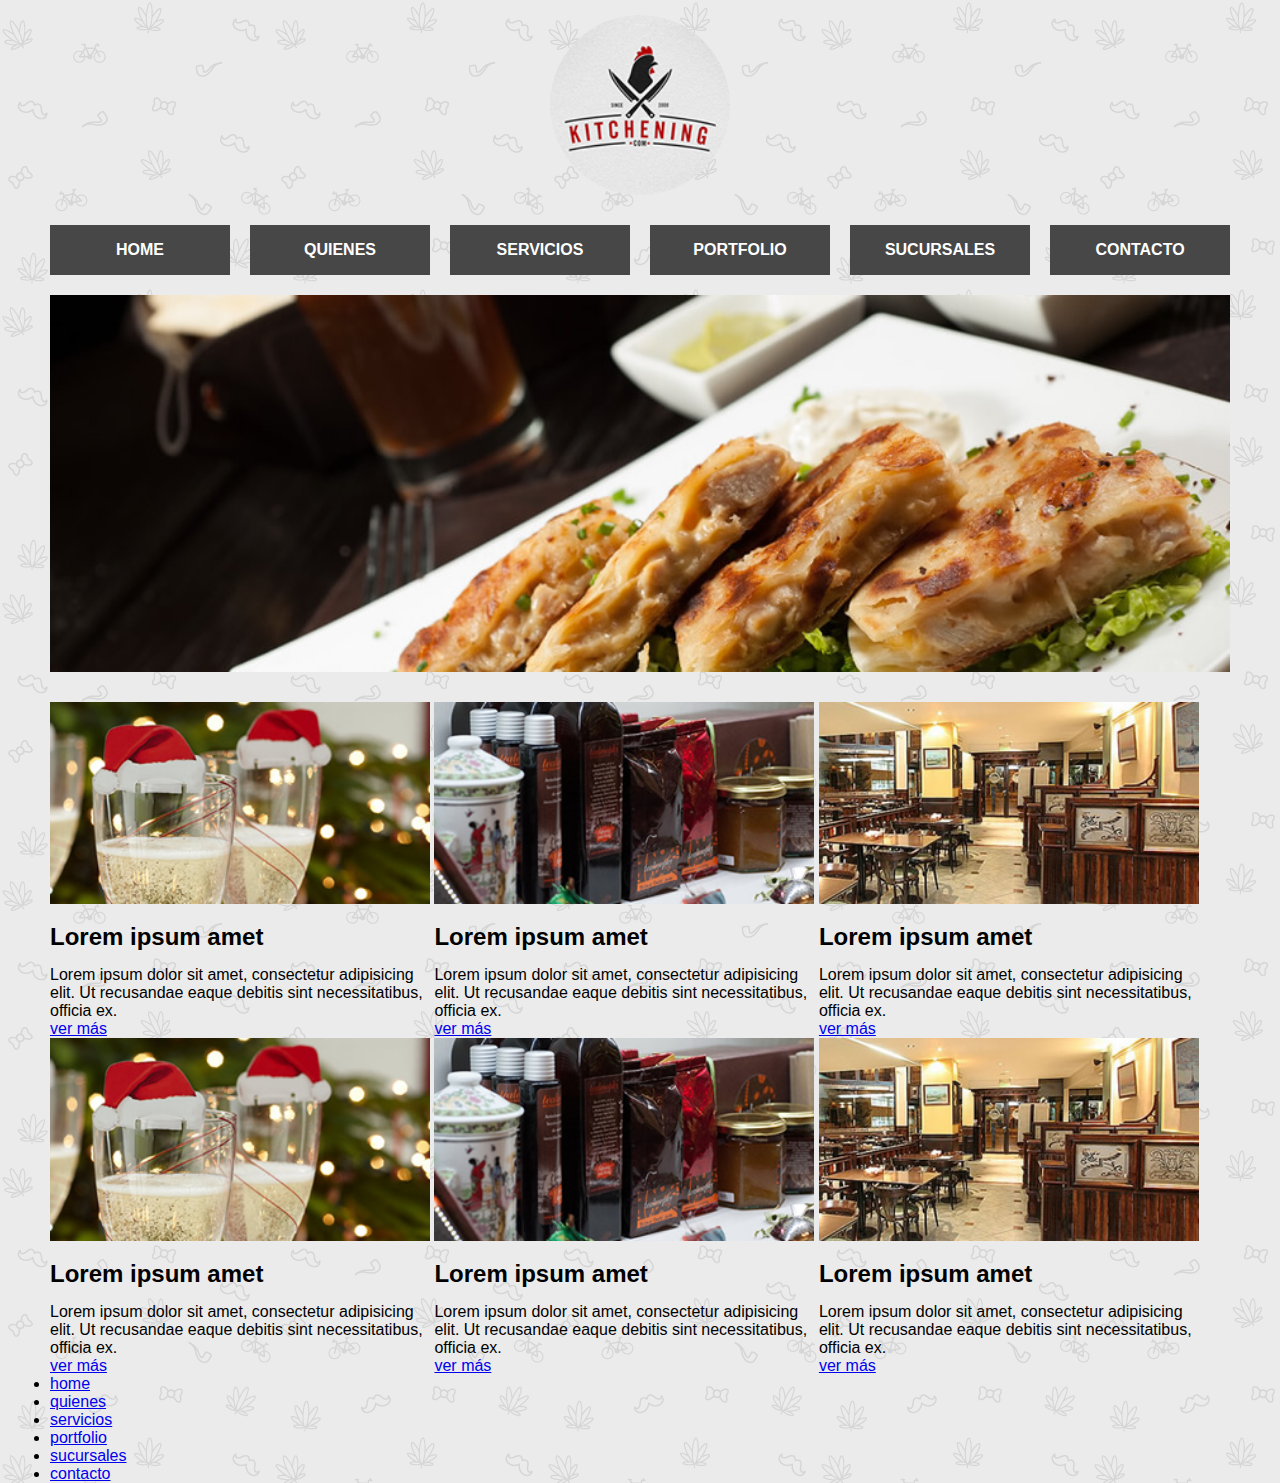
<file: clase 7/index.html>
<!DOCTYPE html>
<html>
	<head>
		<meta charset="utf-8">
		<title>Responsive Web Design</title>
		<link rel="stylesheet" href="css/estilos.css">
	</head>
	<body>

	<div class="container">

		<!-- cabecera -->
		<header class="main-header">
			<img src="img/logo.jpg" alt="logotipo" class="logo">

			<a href="#" class="toggle-nav">
				<span class="ion-navicon-round"></span>
			</a>

			<nav class="main-nav">
				<ul>
					<li><a href="#">home</a></li>
					<li><a href="#">quienes</a></li>
					<li><a href="#">servicios</a></li>
					<li><a href="#">portfolio</a></li>
					<li><a href="#">sucursales</a></li>
					<li><a href="#">contacto</a></li>
				</ul>
			</nav>
		</header>

		<!-- banner -->
		<section class="banner">
			<img src="img/img-banner.jpg" alt="banner">
		</section>

		<!-- productos -->
		<section class="vip-products">
			<article class="product">
				<img src="img/img-pdto-1.jpg" alt="pdto 01">
				<h2>Lorem ipsum amet</h2>
				<p>Lorem ipsum dolor sit amet, consectetur adipisicing elit. Ut recusandae eaque debitis sint necessitatibus, officia ex.</p>
				<a href="#">ver más</a>
			</article>
			<article class="product">
				<img src="img/img-pdto-2.jpg" alt="pdto 02">
				<h2>Lorem ipsum amet</h2>
				<p>Lorem ipsum dolor sit amet, consectetur adipisicing elit. Ut recusandae eaque debitis sint necessitatibus, officia ex.</p>
				<a href="#">ver más</a>
			</article>
			<article class="product">
				<img src="img/img-pdto-3.jpg" alt="pdto 03">
				<h2>Lorem ipsum amet</h2>
				<p>Lorem ipsum dolor sit amet, consectetur adipisicing elit. Ut recusandae eaque debitis sint necessitatibus, officia ex.</p>
				<a href="#">ver más</a>
			</article>
			<article class="product">
				<img src="img/img-pdto-1.jpg" alt="pdto 01">
				<h2>Lorem ipsum amet</h2>
				<p>Lorem ipsum dolor sit amet, consectetur adipisicing elit. Ut recusandae eaque debitis sint necessitatibus, officia ex.</p>
				<a href="#">ver más</a>
			</article>
			<article class="product">
				<img src="img/img-pdto-2.jpg" alt="pdto 02">
				<h2>Lorem ipsum amet</h2>
				<p>Lorem ipsum dolor sit amet, consectetur adipisicing elit. Ut recusandae eaque debitis sint necessitatibus, officia ex.</p>
				<a href="#">ver más</a>
			</article>
			<article class="product">
				<img src="img/img-pdto-3.jpg" alt="pdto 03">
				<h2>Lorem ipsum amet</h2>
				<p>Lorem ipsum dolor sit amet, consectetur adipisicing elit. Ut recusandae eaque debitis sint necessitatibus, officia ex.</p>
				<a href="#">ver más</a>
			</article>
		</section>

		<footer class="main-footer">
			<ul>
				<li><a href="#">home</a></li>
				<li><a href="#">quienes</a></li>
				<li><a href="#">servicios</a></li>
				<li><a href="#">portfolio</a></li>
				<li><a href="#">sucursales</a></li>
				<li><a href="#">contacto</a></li>
			</ul>
		</footer>
	</div>

	</body>
</html>
</file>
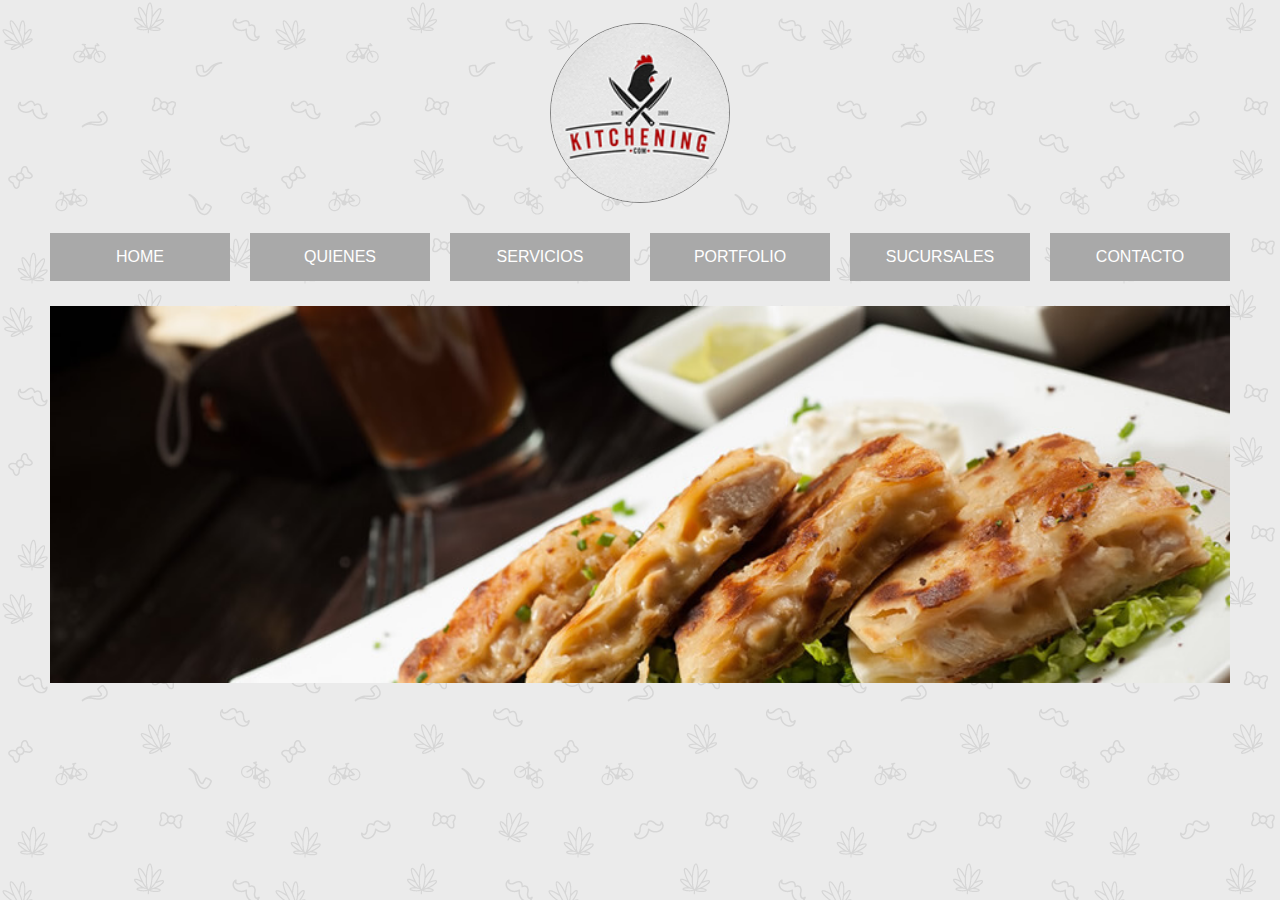
<file: clase 8/index.html>
<!DOCTYPE html>
<html>
	<head>
		<meta charset="utf-8">
		<title>Responsive Web Design</title>
		<link rel="stylesheet" href="css/estilos.css">
	</head>
	<body>

	<div class="flex-container">

		<!-- cabecera -->
		<header class="main-header">
			<img src="img/logo.jpg" alt="logotipo" class="logo">

			<a href="#" class="toggle-nav">
				<span class="ion-navicon-round"></span>
			</a>

			<nav class="main-nav">
				<a href="#">home</a>
				<a href="#">quienes</a>
				<a href="#">servicios</a>
				<a href="#">portfolio</a>
				<a href="#">sucursales</a>
				<a href="#">contacto</a>
			</nav>

			<!-- banner -->
			<section class="banner">
				<img src="img/img-banner.jpg" alt="banner">
			</section>
		</header>

		<!-- productos -->
		<!-- <section class="vip-products">
			<article class="product">
				<img src="img/img-pdto-1.jpg" alt="pdto 01">
				<h2>Lorem ipsum amet</h2>
				<p>Lorem ipsum dolor sit amet, consectetur adipisicing elit. Ut recusandae eaque debitis sint necessitatibus, officia ex.</p>
				<a href="#">ver más</a>
			</article>
			<article class="product">
				<img src="img/img-pdto-2.jpg" alt="pdto 02">
				<h2>Lorem ipsum amet</h2>
				<p>Lorem ipsum dolor sit amet, consectetur adipisicing elit. Ut recusandae eaque debitis sint necessitatibus, officia ex.</p>
				<a href="#">ver más</a>
			</article>
			<article class="product">
				<img src="img/img-pdto-3.jpg" alt="pdto 03">
				<h2>Lorem ipsum amet</h2>
				<p>Lorem ipsum dolor sit amet, consectetur adipisicing elit. Ut recusandae eaque debitis sint necessitatibus, officia ex.</p>
				<a href="#">ver más</a>
			</article>
			<article class="product">
				<img src="img/img-pdto-1.jpg" alt="pdto 01">
				<h2>Lorem ipsum amet</h2>
				<p>Lorem ipsum dolor sit amet, consectetur adipisicing elit. Ut recusandae eaque debitis sint necessitatibus, officia ex.</p>
				<a href="#">ver más</a>
			</article>
			<article class="product">
				<img src="img/img-pdto-2.jpg" alt="pdto 02">
				<h2>Lorem ipsum amet</h2>
				<p>Lorem ipsum dolor sit amet, consectetur adipisicing elit. Ut recusandae eaque debitis sint necessitatibus, officia ex.</p>
				<a href="#">ver más</a>
			</article>
			<article class="product">
				<img src="img/img-pdto-3.jpg" alt="pdto 03">
				<h2>Lorem ipsum amet</h2>
				<p>Lorem ipsum dolor sit amet, consectetur adipisicing elit. Ut recusandae eaque debitis sint necessitatibus, officia ex.</p>
				<a href="#">ver más</a>
			</article>
		</section> -->

		<!-- <footer class="main-footer">
			<ul>
				<li><a href="#">home</a></li>
				<li><a href="#">quienes</a></li>
				<li><a href="#">servicios</a></li>
				<li><a href="#">portfolio</a></li>
				<li><a href="#">sucursales</a></li>
				<li><a href="#">contacto</a></li>
			</ul>
		</footer> -->
	</div>

	</body>
</html>
</file>
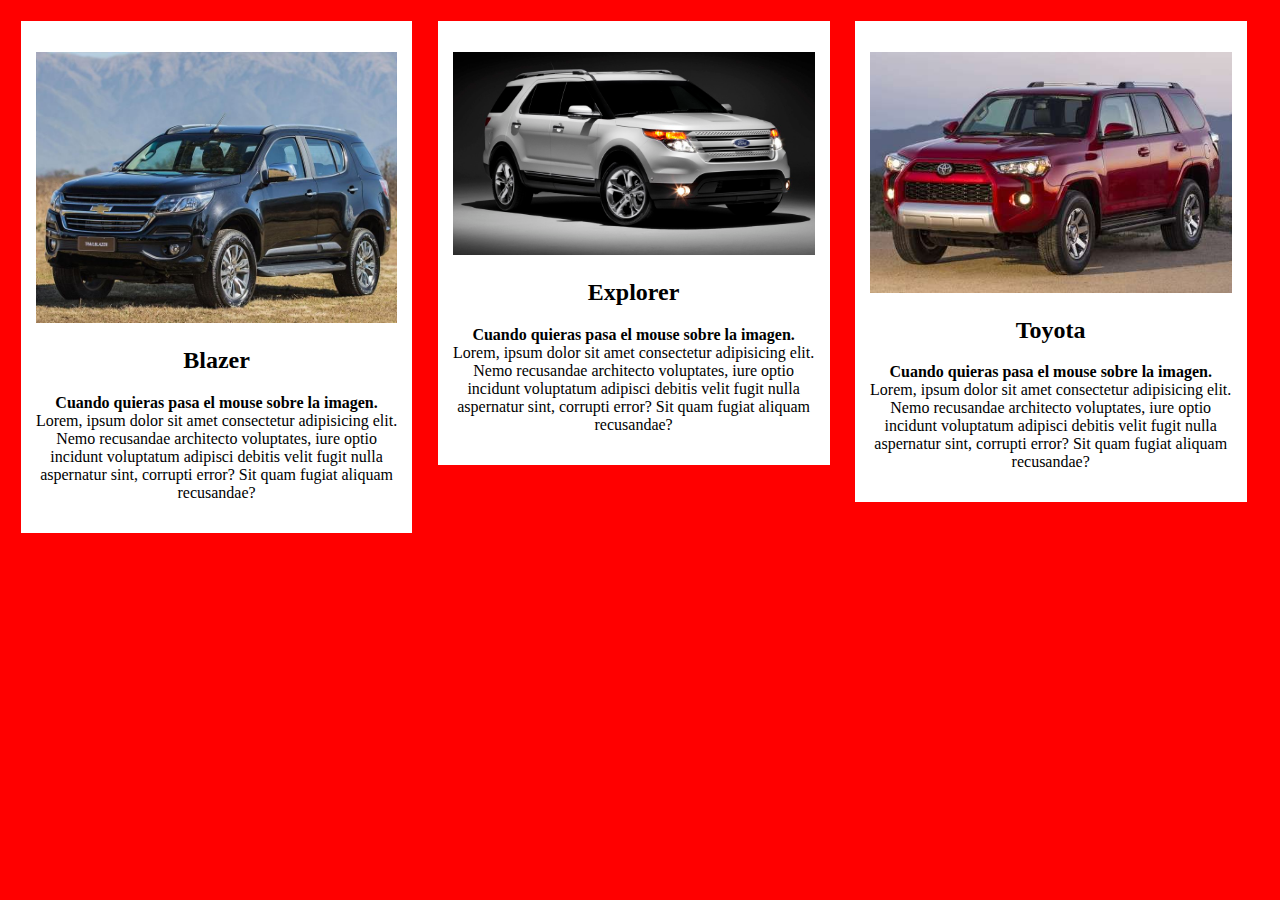
<file: clase 7/responsive/index.html>
<!DOCTYPE html>
<!--Demostración sencilla de como se hace un diseño responsive
creado para mis alumnos de Digital House
MSc. Angel Daniel Fuentes
https://adanielf.wordpress.com-->
<html lang="es">
<head>
    <meta charset="UTF-8">
    <meta name="viewport" content="width=device-width, initial-scale=1.0">
    <meta http-equiv="X-UA-Compatible" content="ie=edge">
    <title>Demostración Diseño Responsive para mis alumnos DH</title>
    <link rel="stylesheet" href="css/estilos.css">
</head>
<body>
    <section>
        <article>
            <p class="chevrolet">
                <img src="imagenes/chevroletblazer.jpg" alt="Chevrolet">
                <h2 >Blazer</h2>
                <strong>Cuando quieras pasa el mouse sobre la imagen.</strong> Lorem, ipsum dolor sit amet consectetur adipisicing elit. Nemo recusandae architecto voluptates, iure optio incidunt voluptatum adipisci debitis velit fugit nulla aspernatur sint, corrupti error? Sit quam fugiat aliquam recusandae?
            </p>
        </article>
        <article>
            <p class="ford">
                <img src="imagenes/fordexplorer.jpg" alt="Ford">
                <h2 >Explorer</h2>
                <strong>Cuando quieras pasa el mouse sobre la imagen.</strong> Lorem, ipsum dolor sit amet consectetur adipisicing elit. Nemo recusandae architecto voluptates, iure optio incidunt voluptatum adipisci debitis velit fugit nulla aspernatur sint, corrupti error? Sit quam fugiat aliquam recusandae?
            </p>
        </article>
        <article>
                <p class="toyota">
                    <img src="imagenes/toyotarunner.jpg" alt="Toyota">
                    <h2 >Toyota</h2>


                    <strong>Cuando quieras pasa el mouse sobre la imagen.</strong> Lorem, ipsum dolor sit amet consectetur adipisicing elit. Nemo recusandae architecto voluptates, iure optio incidunt voluptatum adipisci debitis velit fugit nulla aspernatur sint, corrupti error? Sit quam fugiat aliquam recusandae?
                </p>
            </article>
    </section>
</body>
</html>
</file>
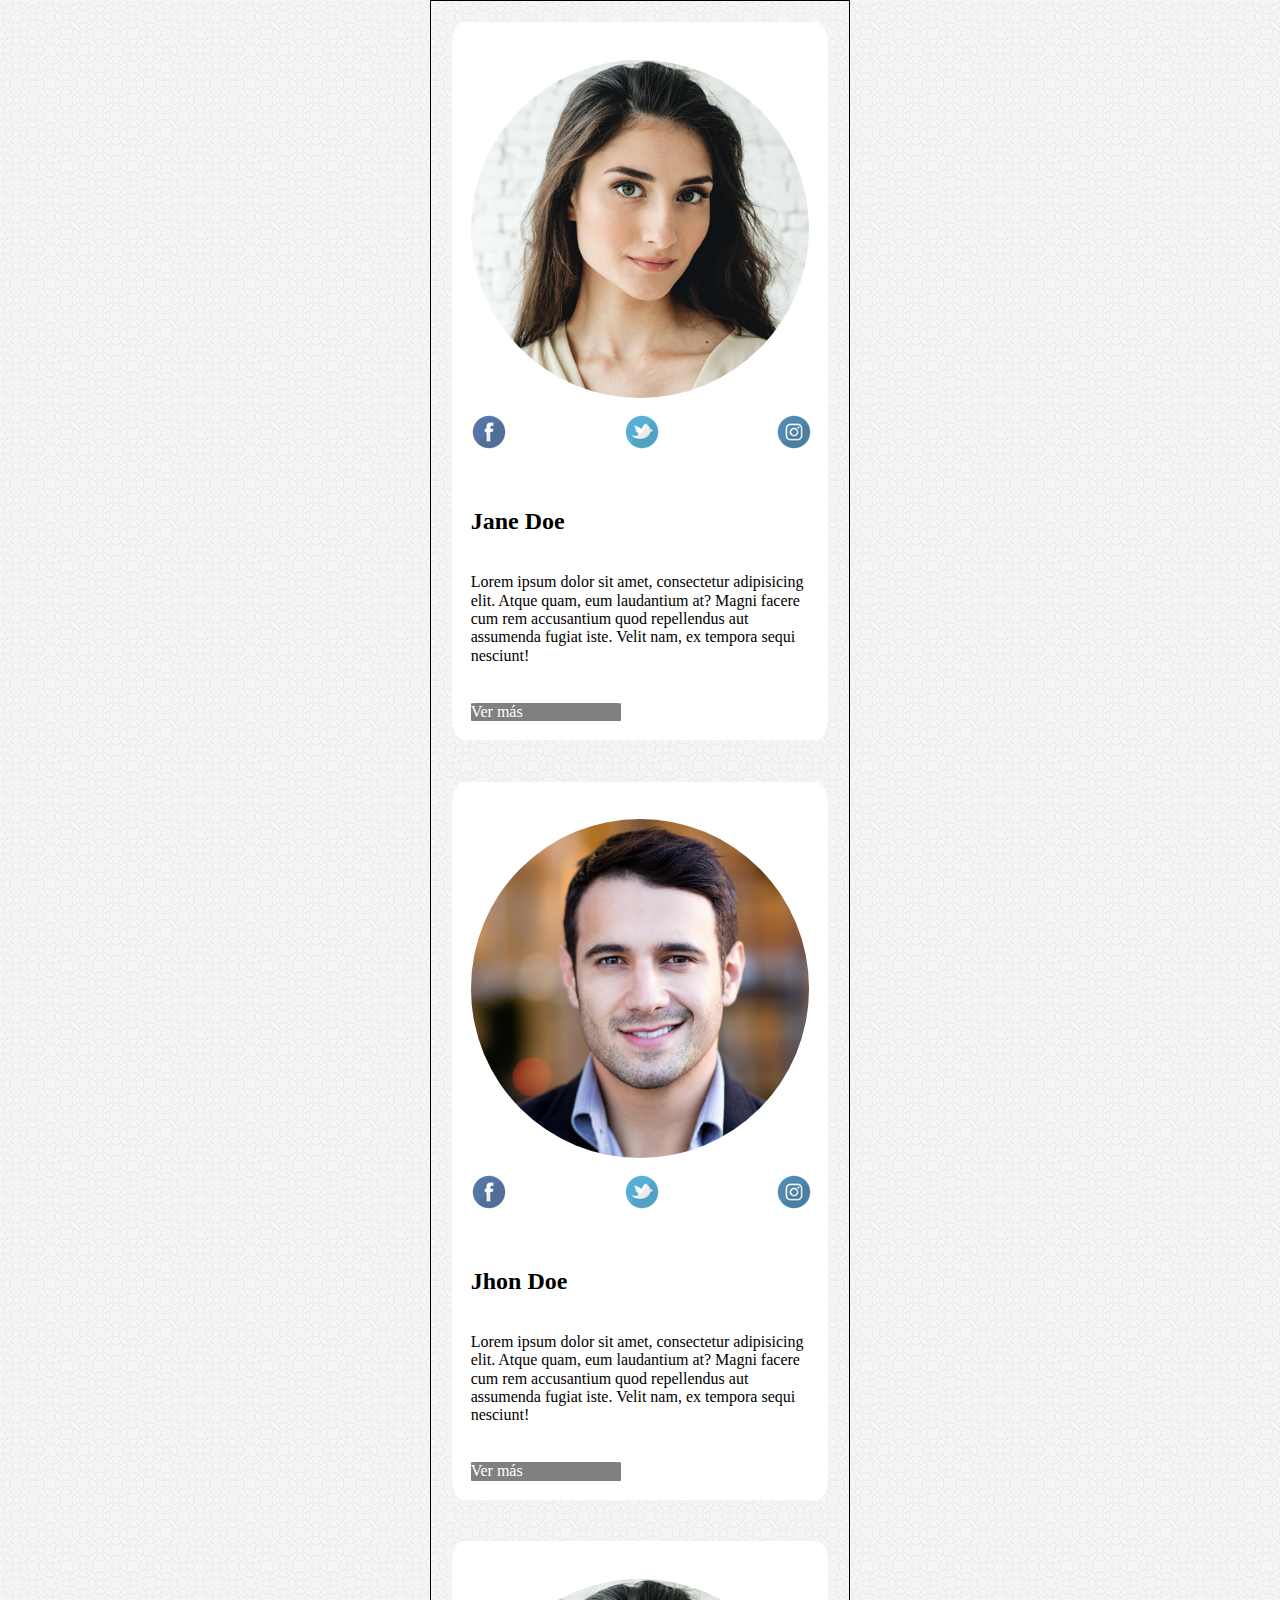
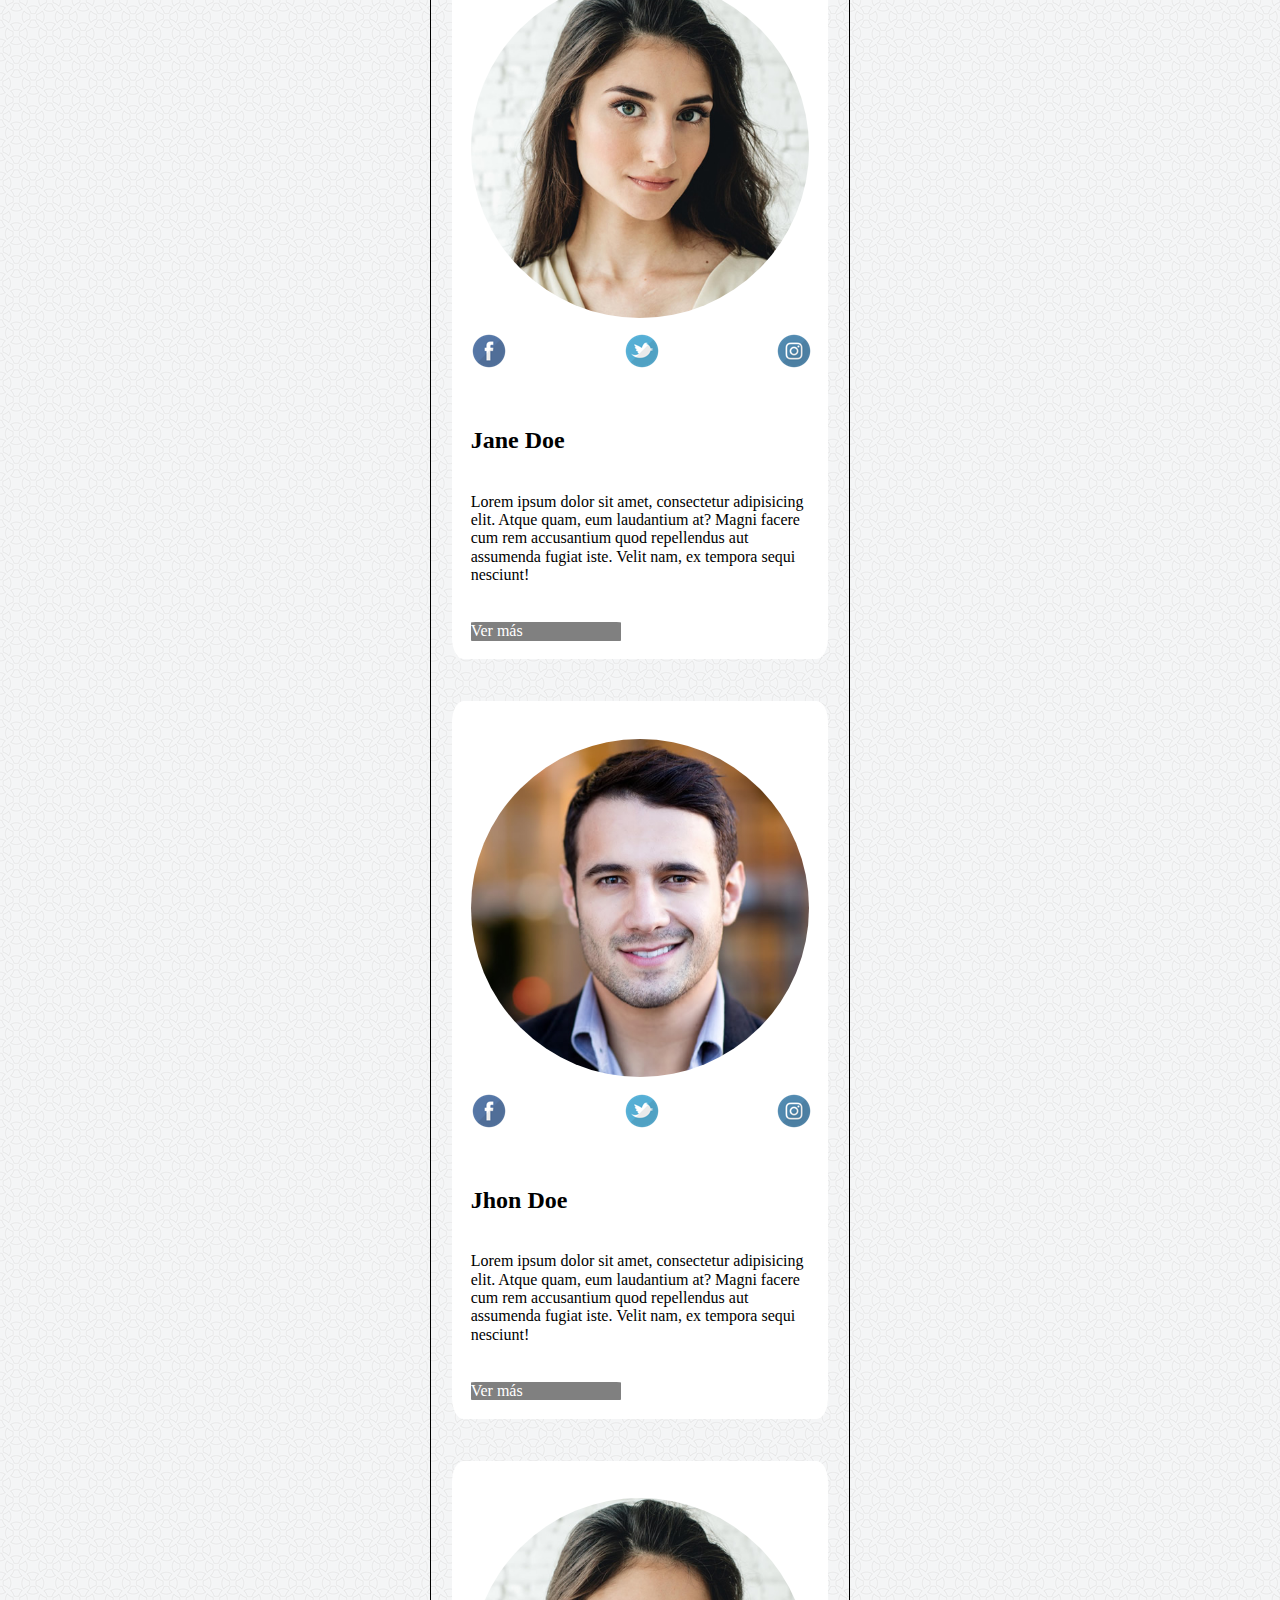
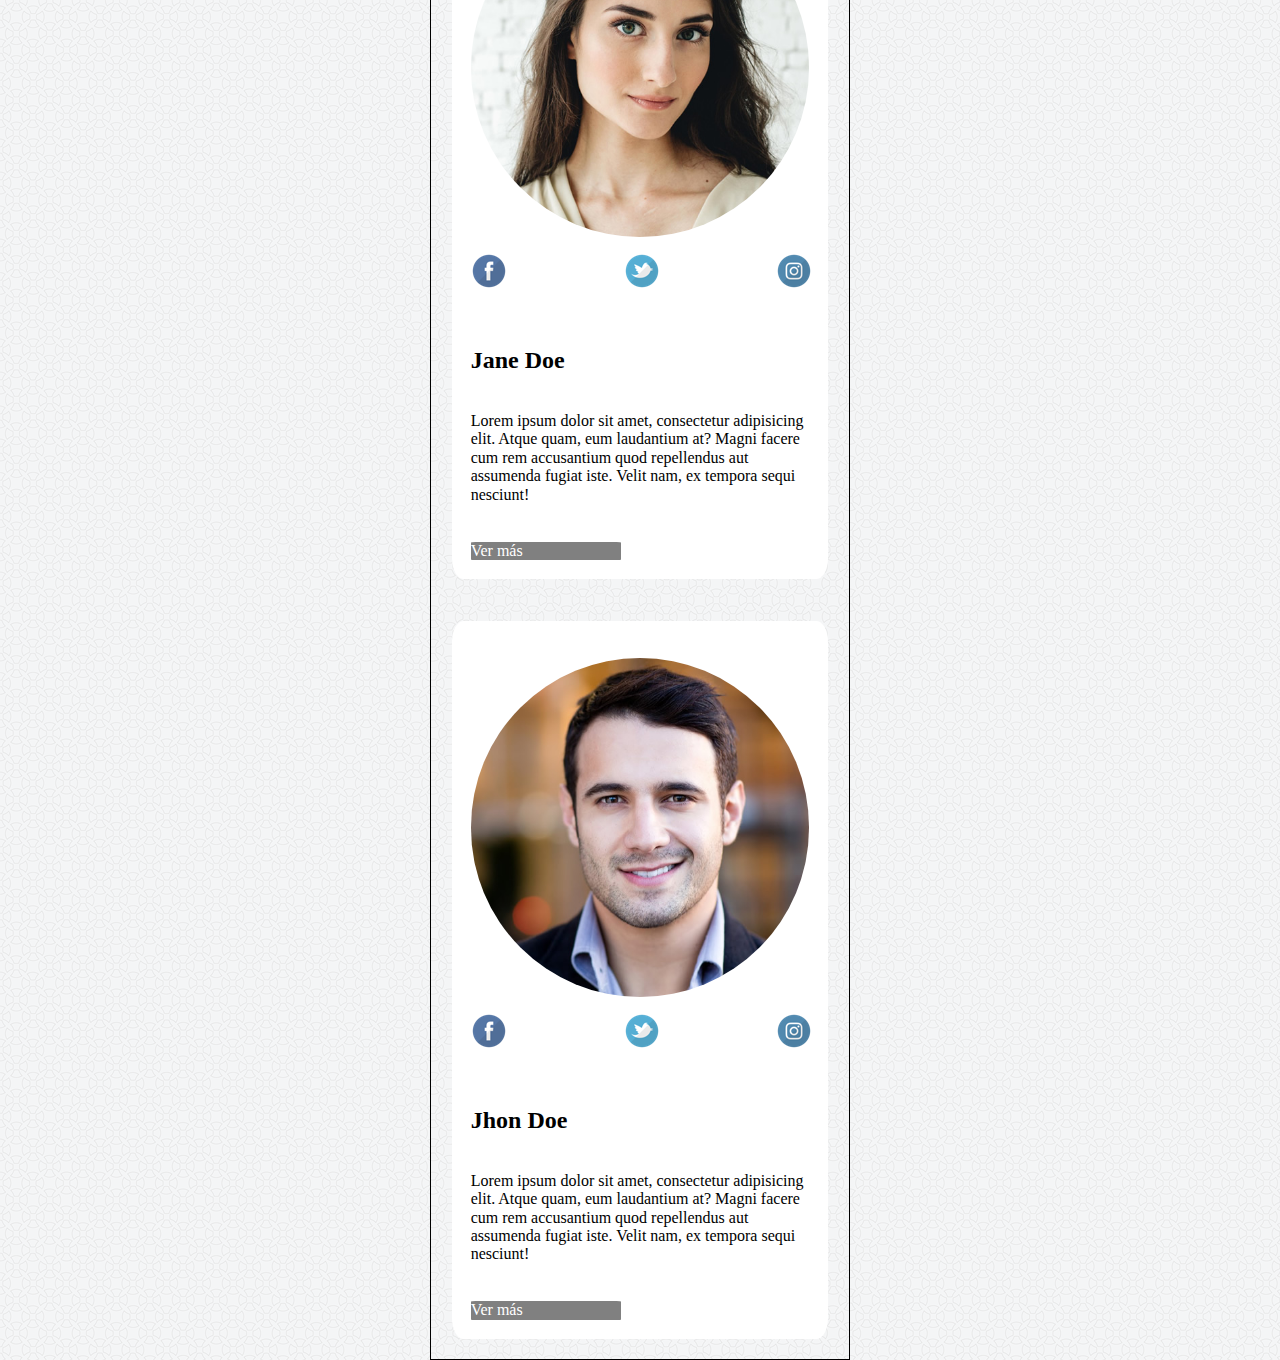
<file: clase 8/Practica FlexBox/index.html>
<!DOCTYPE html>
<html>
	<head>
		<meta name="viewport" content="width=device-width, initial-scale=1">
		<meta charset="utf-8">
		<title>Working Group</title>
		<link rel="stylesheet" href="css/normalize.css">
		<link rel="stylesheet" href="css/estilos.css">
		<link href="https://fonts.googleapis.com/css?family=Raleway" rel="stylesheet">
	</head>
	<body>
		<div class="container">
			<section class="card">
				<article class="card-image">
					<img src="images/img-profile-girl.jpg" alt="girl">
					<ul class="social-media">
						<li><a href="#"><img src="images/facebook_icon.png"></a></li>
						<li><a href="#"><img src="images/twitter_icon.png"></a></li>
						<li><a href="#"><img src="images/instagram_icon.png"></a></li>
					</ul>
				</article>
				<article class="card-data">
					<h2>Jane Doe</h2>
					<p>Lorem ipsum dolor sit amet, consectetur adipisicing elit. Atque quam, eum laudantium at? Magni facere cum rem accusantium quod repellendus aut assumenda fugiat iste. Velit nam, ex tempora sequi nesciunt!</p>
					<a href="#">Ver más</a>
				</article>
			</section>
			<section class="card">
				<article class="card-image">
					<img src="images/img-profile-man.jpg" alt="girl">
					<ul class="social-media">
						<li><a href="#"><img src="images/facebook_icon.png"></a></li>
						<li><a href="#"><img src="images/twitter_icon.png"></a></li>
						<li><a href="#"><img src="images/instagram_icon.png"></a></li>
					</ul>
				</article>
				<article class="card-data">
					<h2>Jhon Doe</h2>
					<p>Lorem ipsum dolor sit amet, consectetur adipisicing elit. Atque quam, eum laudantium at? Magni facere cum rem accusantium quod repellendus aut assumenda fugiat iste. Velit nam, ex tempora sequi nesciunt!</p>
					<a href="#">Ver más</a>
				</article>
			</section>
			<section class="card">
				<article class="card-image">
					<img src="images/img-profile-girl.jpg" alt="girl">
					<ul class="social-media">
						<li><a href="#"><img src="images/facebook_icon.png"></a></li>
						<li><a href="#"><img src="images/twitter_icon.png"></a></li>
						<li><a href="#"><img src="images/instagram_icon.png"></a></li>
					</ul>
				</article>
				<article class="card-data">
					<h2>Jane Doe</h2>
					<p>Lorem ipsum dolor sit amet, consectetur adipisicing elit. Atque quam, eum laudantium at? Magni facere cum rem accusantium quod repellendus aut assumenda fugiat iste. Velit nam, ex tempora sequi nesciunt!</p>
					<a href="#">Ver más</a>
				</article>
			</section>
			<section class="card">
				<article class="card-image">
					<img src="images/img-profile-man.jpg" alt="girl">
					<ul class="social-media">
						<li><a href="#"><img src="images/facebook_icon.png"></a></li>
						<li><a href="#"><img src="images/twitter_icon.png"></a></li>
						<li><a href="#"><img src="images/instagram_icon.png"></a></li>
					</ul>
				</article>
				<article class="card-data">
					<h2>Jhon Doe</h2>
					<p>Lorem ipsum dolor sit amet, consectetur adipisicing elit. Atque quam, eum laudantium at? Magni facere cum rem accusantium quod repellendus aut assumenda fugiat iste. Velit nam, ex tempora sequi nesciunt!</p>
					<a href="#">Ver más</a>
				</article>
			</section>
			<section class="card">
				<article class="card-image">
					<img src="images/img-profile-girl.jpg" alt="girl">
					<ul class="social-media">
						<li><a href="#"><img src="images/facebook_icon.png"></a></li>
						<li><a href="#"><img src="images/twitter_icon.png"></a></li>
						<li><a href="#"><img src="images/instagram_icon.png"></a></li>
					</ul>
				</article>
				<article class="card-data">
					<h2>Jane Doe</h2>
					<p>Lorem ipsum dolor sit amet, consectetur adipisicing elit. Atque quam, eum laudantium at? Magni facere cum rem accusantium quod repellendus aut assumenda fugiat iste. Velit nam, ex tempora sequi nesciunt!</p>
					<a href="#">Ver más</a>
				</article>
			</section>
			<section class="card">
				<article class="card-image">
					<img src="images/img-profile-man.jpg" alt="girl">
					<ul class="social-media">
						<li><a href="#"><img src="images/facebook_icon.png"></a></li>
						<li><a href="#"><img src="images/twitter_icon.png"></a></li>
						<li><a href="#"><img src="images/instagram_icon.png"></a></li>
					</ul>
				</article>
				<article class="card-data">
					<h2>Jhon Doe</h2>
					<p>Lorem ipsum dolor sit amet, consectetur adipisicing elit. Atque quam, eum laudantium at? Magni facere cum rem accusantium quod repellendus aut assumenda fugiat iste. Velit nam, ex tempora sequi nesciunt!</p>
					<a href="#">Ver más</a>
				</article>
			</section>	
		</div>
	</body>
</html>
</file>
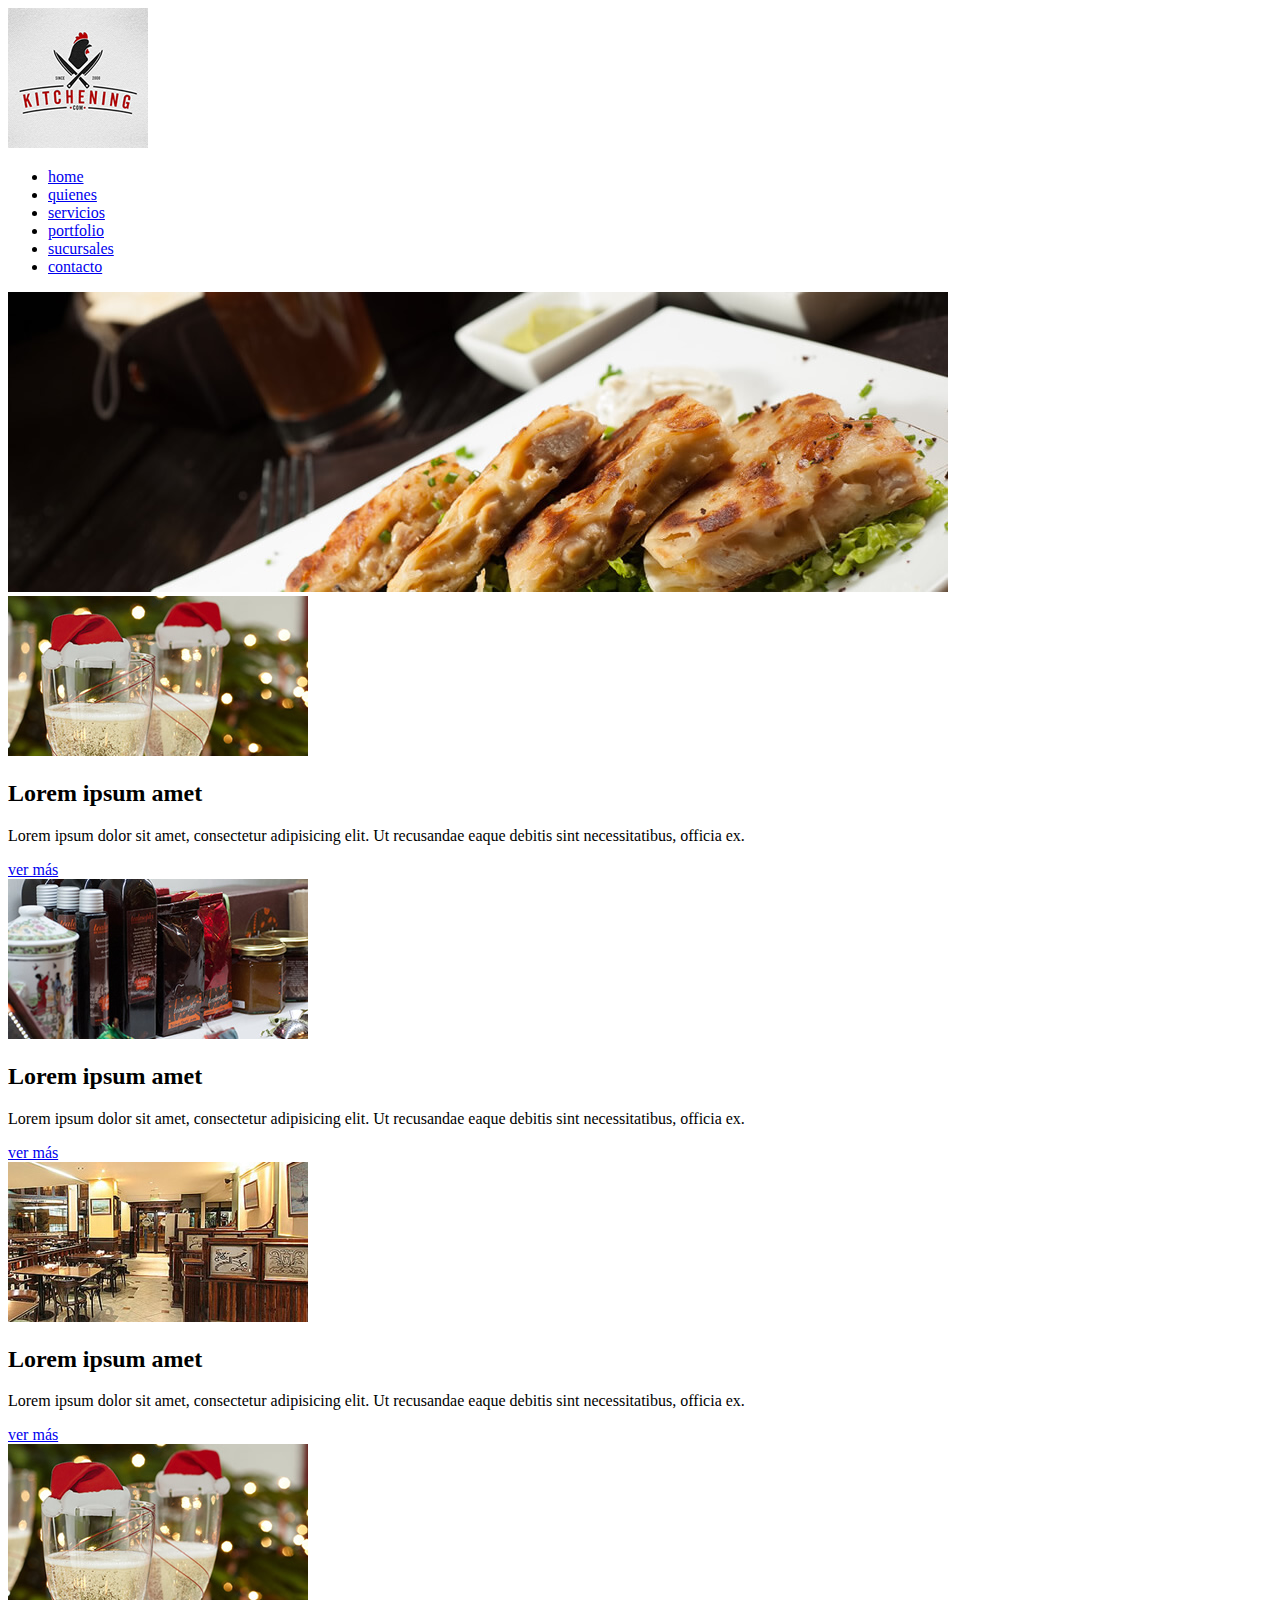
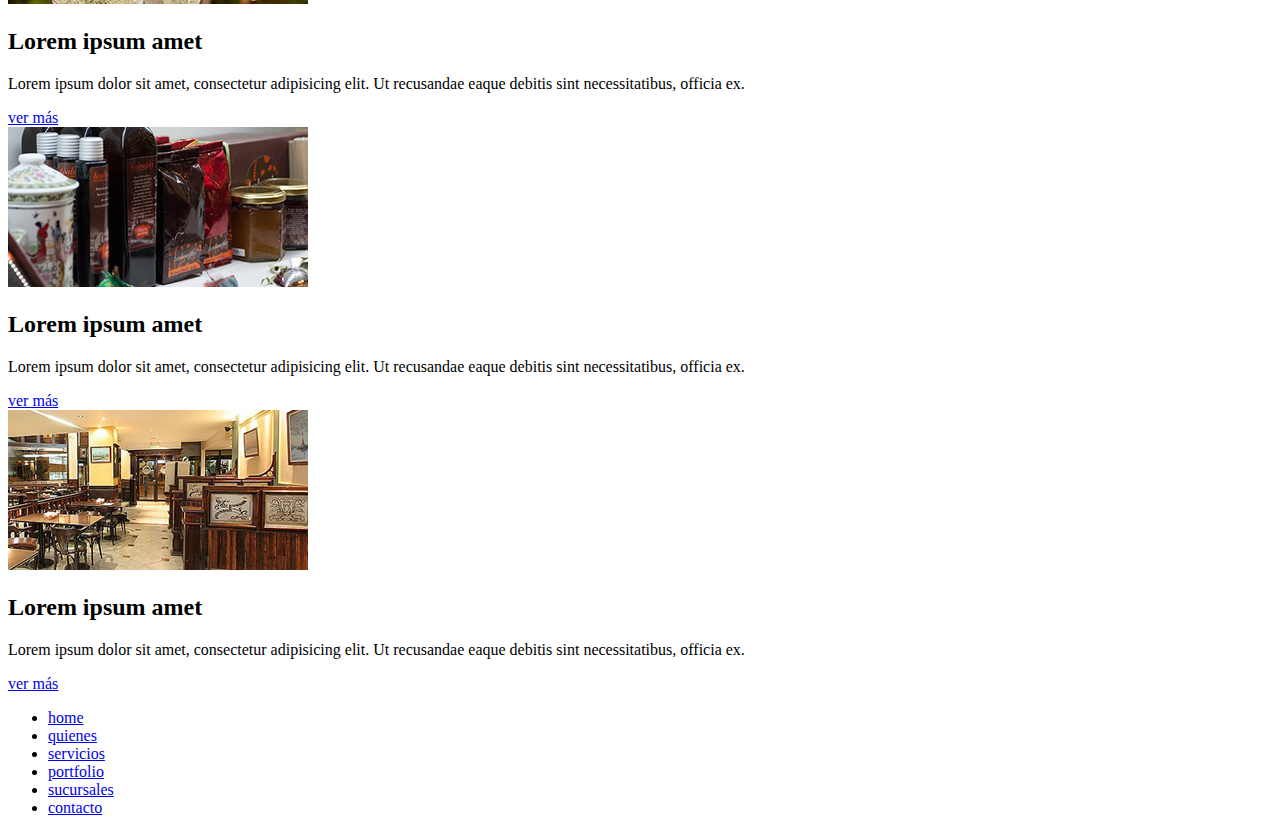
<file: clase 7/materiales-responsive/html/index.html>
<!DOCTYPE html>
<html>
	<head>
		<meta charset="utf-8">
		<title>Responsive Web Design</title>
	</head>
	<body>

	<div class="container">

		<!-- cabecera -->
		<header class="main-header">
			<img src="images/logo.jpg" alt="logotipo" class="logo">

			<a href="#" class="toggle-nav">
				<span class="ion-navicon-round"></span>
			</a>

			<nav class="main-nav">
				<ul>
					<li><a href="#">home</a></li>
					<li><a href="#">quienes</a></li>
					<li><a href="#">servicios</a></li>
					<li><a href="#">portfolio</a></li>
					<li><a href="#">sucursales</a></li>
					<li><a href="#">contacto</a></li>
				</ul>
			</nav>
		</header>

		<!-- banner -->
		<section class="banner">
			<img src="images/img-banner.jpg" alt="banner">
		</section>

		<!-- productos -->
		<section class="vip-products">
			<article class="product">
				<img src="images/img-pdto-1.jpg" alt="pdto 01">
				<h2>Lorem ipsum amet</h2>
				<p>Lorem ipsum dolor sit amet, consectetur adipisicing elit. Ut recusandae eaque debitis sint necessitatibus, officia ex.</p>
				<a href="#">ver más</a>
			</article>
			<article class="product">
				<img src="images/img-pdto-2.jpg" alt="pdto 02">
				<h2>Lorem ipsum amet</h2>
				<p>Lorem ipsum dolor sit amet, consectetur adipisicing elit. Ut recusandae eaque debitis sint necessitatibus, officia ex.</p>
				<a href="#">ver más</a>
			</article>
			<article class="product">
				<img src="images/img-pdto-3.jpg" alt="pdto 03">
				<h2>Lorem ipsum amet</h2>
				<p>Lorem ipsum dolor sit amet, consectetur adipisicing elit. Ut recusandae eaque debitis sint necessitatibus, officia ex.</p>
				<a href="#">ver más</a>
			</article>
			<article class="product">
				<img src="images/img-pdto-1.jpg" alt="pdto 01">
				<h2>Lorem ipsum amet</h2>
				<p>Lorem ipsum dolor sit amet, consectetur adipisicing elit. Ut recusandae eaque debitis sint necessitatibus, officia ex.</p>
				<a href="#">ver más</a>
			</article>
			<article class="product">
				<img src="images/img-pdto-2.jpg" alt="pdto 02">
				<h2>Lorem ipsum amet</h2>
				<p>Lorem ipsum dolor sit amet, consectetur adipisicing elit. Ut recusandae eaque debitis sint necessitatibus, officia ex.</p>
				<a href="#">ver más</a>
			</article>
			<article class="product">
				<img src="images/img-pdto-3.jpg" alt="pdto 03">
				<h2>Lorem ipsum amet</h2>
				<p>Lorem ipsum dolor sit amet, consectetur adipisicing elit. Ut recusandae eaque debitis sint necessitatibus, officia ex.</p>
				<a href="#">ver más</a>
			</article>
		</section>

		<footer class="main-footer">
			<ul>
				<li><a href="#">home</a></li>
				<li><a href="#">quienes</a></li>
				<li><a href="#">servicios</a></li>
				<li><a href="#">portfolio</a></li>
				<li><a href="#">sucursales</a></li>
				<li><a href="#">contacto</a></li>
			</ul>
		</footer>
	</div>

	</body>
</html>
</file>
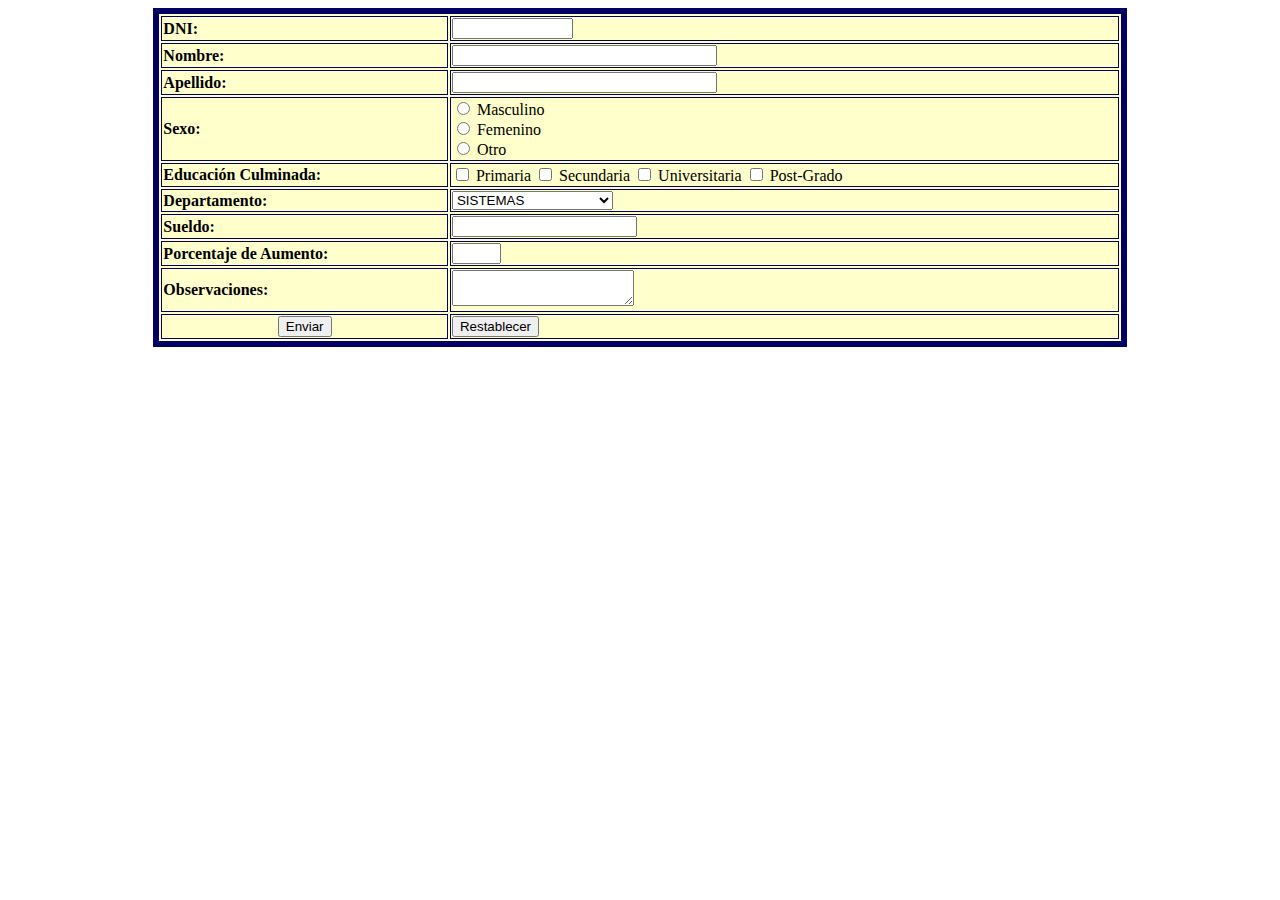
<file: formulario1/captura_aumento.html>
<!DOCTYPE html>
<html lang="en">
<head>
  <meta charset="UTF-8">
  <meta name="viewport" content="width=device-width, initial-scale=1.0">
  <meta http-equiv="X-UA-Compatible" content="ie=edge">
  <title>trabajando con Formulario</title>
    <!--<link rel="stylesheet" href="css/estilos.css">
    <link rel="stylesheet" href="css/bootstrap.min.css">
    <link rel="stylesheet" href="css/master.css">-->
  
</head>

<body>
<form  class="form-group" action="Calculo_Aumento.php" method="post" name="Captura_Aumento" target="_blank">
<table width="77%" border="6" align="center" bordercolor="#000066" bgcolor="#FFFFCC">
  <tr>
    <th width="30%" scope="row"><div align="left">DNI:</div></th>
    <td width="70%"><input name="cedula" type="text" id="cedula" size="12" maxlength="12" /></td>
  </tr>
  <tr>
    <th scope="row"><div align="left">Nombre:</div></th>
    <td><input class="form-control" name="nombre" type="text" id="nombre" size="30" maxlength="30" /></td>
  </tr>
  <tr>
    <th scope="row"><div align="left">Apellido:</div></th>
    <td><input class="form-control" name="apellido" type="text" id="apellido" size="30" maxlength="30" /></td>
  </tr>
  <tr>
    <th scope="row"><div align="left">Sexo:</div></th>
    <td>
        
        <input class="form-check-input" type="radio" name="sexo" value="Masculino" />
        <label> Masculino</label>
      <br />
      
        <input class="form-check-input" type="radio" name="sexo" value="Femenino" />
        <label>Femenino</label>  
      <br />
      
        <input class="form-check-input" type="radio" name="sexo" value="Otro" />
        <label>Otro</label>
        <br>
        <label></label></td>
  </tr>
  <tr>
    <th scope="row"><div align="left">Educaci&oacute;n Culminada: </div></th>
    <td><label>
      <input class="form-check-input" name="primaria" type="checkbox" id="primaria" value="Primaria" />
      Primaria 
      <input class="form-check-input" name="secundaria" type="checkbox" id="secundaria" value="Secundaria" />
      Secundaria 
      <input class="form-check-input" name="universitaria" type="checkbox" id="universitaria" value="Universitaria" />
      Universitaria 
      <input class="form-check-input" name="postgrado" type="checkbox" id="postgrado" value="Post-Grado" />
      Post-Grado</label></td>
  </tr>
  <tr>
    <th scope="row"><div align="left">Departamento:</div></th>
    <td><label>
      <select class="form-control" name="departamento[]" size="1" id="departamento[]">
        <option>SISTEMAS</option>
        <option>RECURSO HUMANOS</option>
        <option>CONTABILIDAD</option>
        <!--ESto es interesante para que vean como antes se tenía que acentuar las palabras-->
        <option>ADMINISTRACI&Oacute;N</option>
        <option>FINANZAS</option>
      </select>
    </label></td>
  </tr>
  <tr>
    <th scope="row"><div align="left">Sueldo:</div></th>
    <td><label>
      <input class="form-control" name="sueldo" type="text" id="sueldo" size="20" maxlength="20" />
    </label></td>
  </tr>
  <tr>
    <th scope="row"><div align="left">Porcentaje de Aumento: </div></th>
    <td><label>
      <input class="form-control" name="aumento" type="text" id="aumento" size="3" maxlength="3" />
    </label></td>
  </tr>
  <tr>
    <th scope="row"><div align="left">Observaciones:</div></th>
    <td><label>
      <textarea id="textoarea" name="observaciones"  ></textarea>
    </label></td>
  </tr>
  <tr>
    <th scope="row"><label>
    <input class="btn btn-primary" type="submit" name="Submit" value="Enviar" />
    </label></th>
    <td><label>
    <input class="btn btn-success" type="reset" name="Submit2" value="Restablecer" />
    </label></td>
  </tr>
</table>

</form>

</body>
</html>
</file>
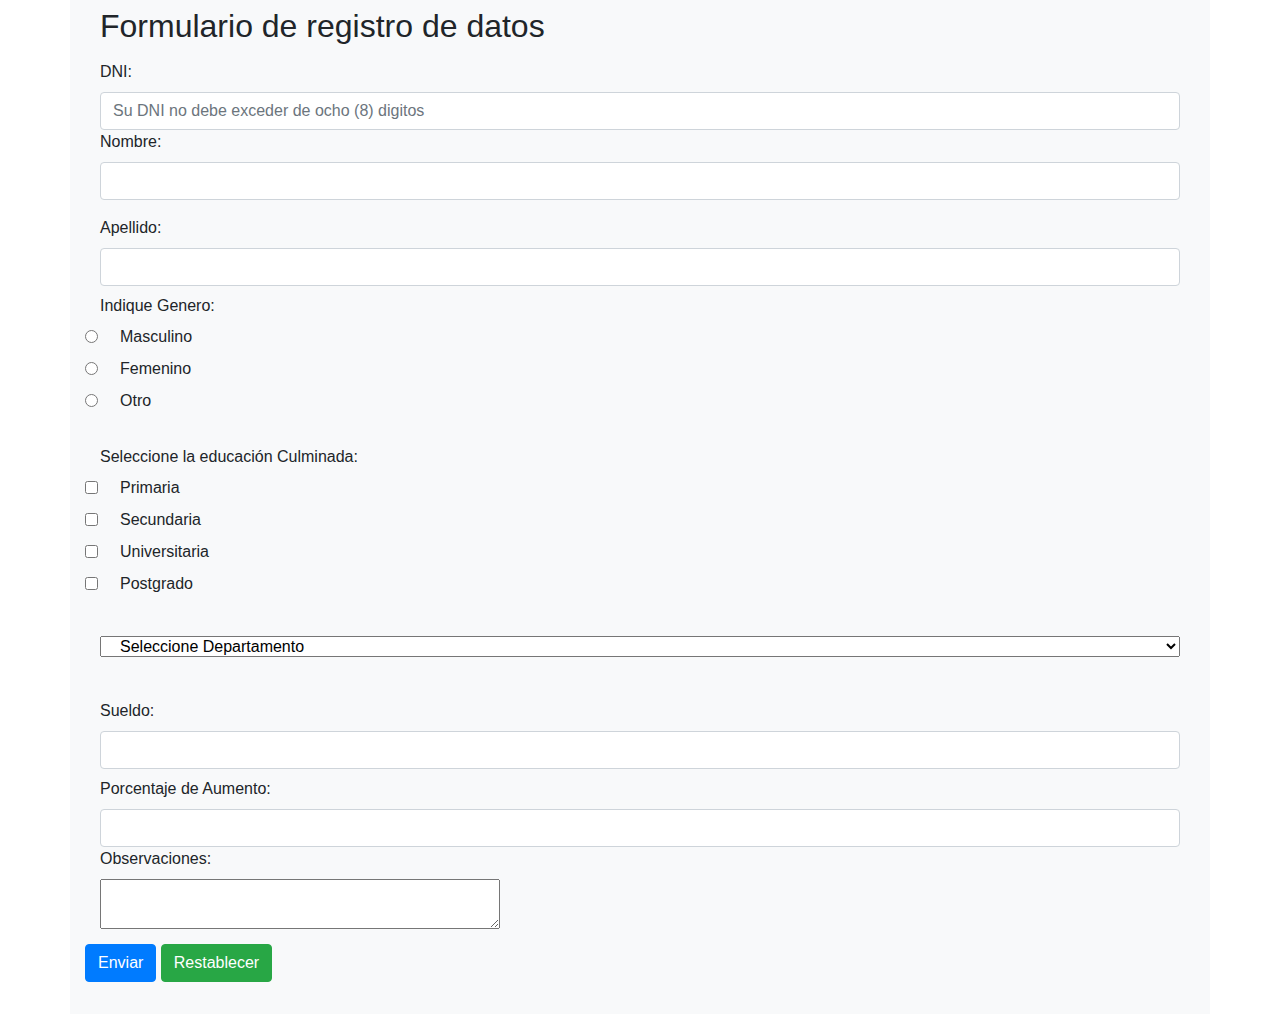
<file: formulario1/captura_aumento_boostrap.html>
<!DOCTYPE html>
<html lang="es">
<head>
  <meta charset="UTF-8">
  <meta name="viewport" content="width=device-width, initial-scale=1.0">
  <meta http-equiv="X-UA-Compatible" content="ie=edge">
  <title>trabajando con Formulario</title>
    <!--<link rel="stylesheet" href="css/estilos.css">-->
    <link rel="stylesheet" href="css/bootstrap.min.css">
    <link rel="stylesheet" href="css/master.css">
 
</head>

<body>
<div class="container bg-light">
  <div class="row">
    <div class="col">
      <fieldset class="form-group" border=1>
        <legend class="col-form-label col-sm-12 "><h2>Formulario de registro de datos</h2></legend> 
      <form  action="Calculo_Aumento.php" method="post" name="Captura_Aumento" target="_blank">
        <div class="form-grop" class="col-sm-12">
          <label class="col-sm-12">DNI:</label>
          <div class="col-sm-12">
            <input class="form-control" name="dni" type="text" id="dni" size="12" maxlength="12" required  placeholder="Su DNI no debe exceder de ocho (8) digitos"/>
          </div>
        </div>  
        <div class="form-group" class="col-sm-12">
          <label class="col-sm-12">Nombre:</label>
          <div class="col-sm-12">
            <input class="form-control" name="nombre" type="text" id="nombre" size="30" maxlength="30" required />
          </div>
        </div>  
        <div class="form-group">
        <label class="col-sm-12">Apellido:</label>
        <div class="col-sm-12">
          <input class="form-control" name="apellido" type="text" id="apellido" size="30" maxlength="30" required />
        </div>  
        <fieldset class="form-group">
            <legend class="col-form-label col-sm-12 pt-2">Indique Genero:</legend>
        <div class="form-check" class="col-sm-12">
            <input class="form-check-input" type="radio" name="sexo" id="sexo1" value="Masculino" >
            <label class="col-sm-12"  class="form-check-label" for="sexo1">
              Masculino
            </label>
          </div>
          <div class="form-check" class="col-sm-12">
            <input class="form-check-input" type="radio" name="sexo" id="sexo2" value="Femenino">
            <label  class="col-sm-12" class="form-check-label" for="sexo2">
              Femenino
            </label>
          </div>
          <div class="form-check">
              <input class="form-check-input" type="radio" name="sexo" id="sexo3" value="Otro">
              <label class="col-sm-12" class="form-check-label" for="sexo3">
                Otro
              </label>
            </div>
          </fieldset>

          <fieldset class="form-group">
              <legend class="col-form-label col-sm-12 pt-2">Seleccione la educación Culminada:</legend>
            
            <div class="form-check" class="col-sm-12">
              <input class="form-check-input"  name="primaria" type="checkbox" id="check1" value="Primaria">
              <label class="col-sm-12" class="form-check-label" for="check1">
                Primaria
              </label>
            </div>
            <div class="form-check" class="col-sm-12">
              <input class="form-check-input"  name="secundaria" type="checkbox" id="check2" value="Secundaria">
              <label class="col-sm-12" class="form-check-label" for="check2">
                Secundaria
              </label>
            </div>    
            <div class="form-check">
              <input class="form-check-input"  name="universitaria" type="checkbox" id="check3" value="Universitaria">
              <label class="col-sm-12" class="form-check-label" for="check3">
                Universitaria
              </label>
            </div>  
            <div class="form-check">
              <input class="form-check-input"  name="postgrado" type="checkbox" id="check4" value="Postgrado">
              <label class="col-sm-12" class="form-check-label" for="check4">
                Postgrado
              </label>   
            </div>  
          </fieldset>
          <fieldset class="form-group">
              <legend class="col-form-label col-sm-12 pt-2"></legend>
          <div class="form-group col-md-12">
            <select class="col-sm-12" class="custom-select" name="departamento">
              <option class="col-sm-12" selected>Seleccione Departamento</option>
              <option class="col-sm-12" value="1">Sistemas</option>
              <option class="col-sm-12" value="2">Recursos Humanos</option>
              <option class="col-sm-12" value="3">Contabilidad</option>
              <option class="col-sm-12" value="3">Compras</option>
              <option class="col-sm-12" value="3">Finanzas</option>
            </select>
          </div>  
          </fieldset>

          <div class="form-grop col-sm-12 pt-2">
            <label >Sueldo:</label>
            <div >
              <input class="form-control" name="sueldo" type="text" id="sueldo" size="20" maxlength="20" />
            </div>
          </div>
          <div class="form-grop col-sm-12 pt-2">
            <label >Porcentaje de Aumento:</label>
            <div >
              <input class="form-control" name="aumento" type="text" id="aumento" size="3" maxlength="3" />
            </div>
          </div>
          <div class="form-grop" class="col-sm-12">
            <label class="col-sm-12">Observaciones:</label>
            <div class="col-sm-12">
              <textarea class="col-sm-12" id="textoarea" name="observaciones" id="observaciones" cols="100"></textarea>
            </div>
          </div>
          <div class="form-group row" class="col-sm-12">
            <div class="col-sm-12  pt-2">
              <button type="submit" class="btn btn-primary">Enviar</button>
            
              <button type="reset" class="btn btn-success">Restablecer</button>
            </div>
          </div>
      </form>
      </fieldset>

    </div>
  </div>
</div>  
<script src="js/bootstrap.min.js"></script>
</body>
</html>
</file>
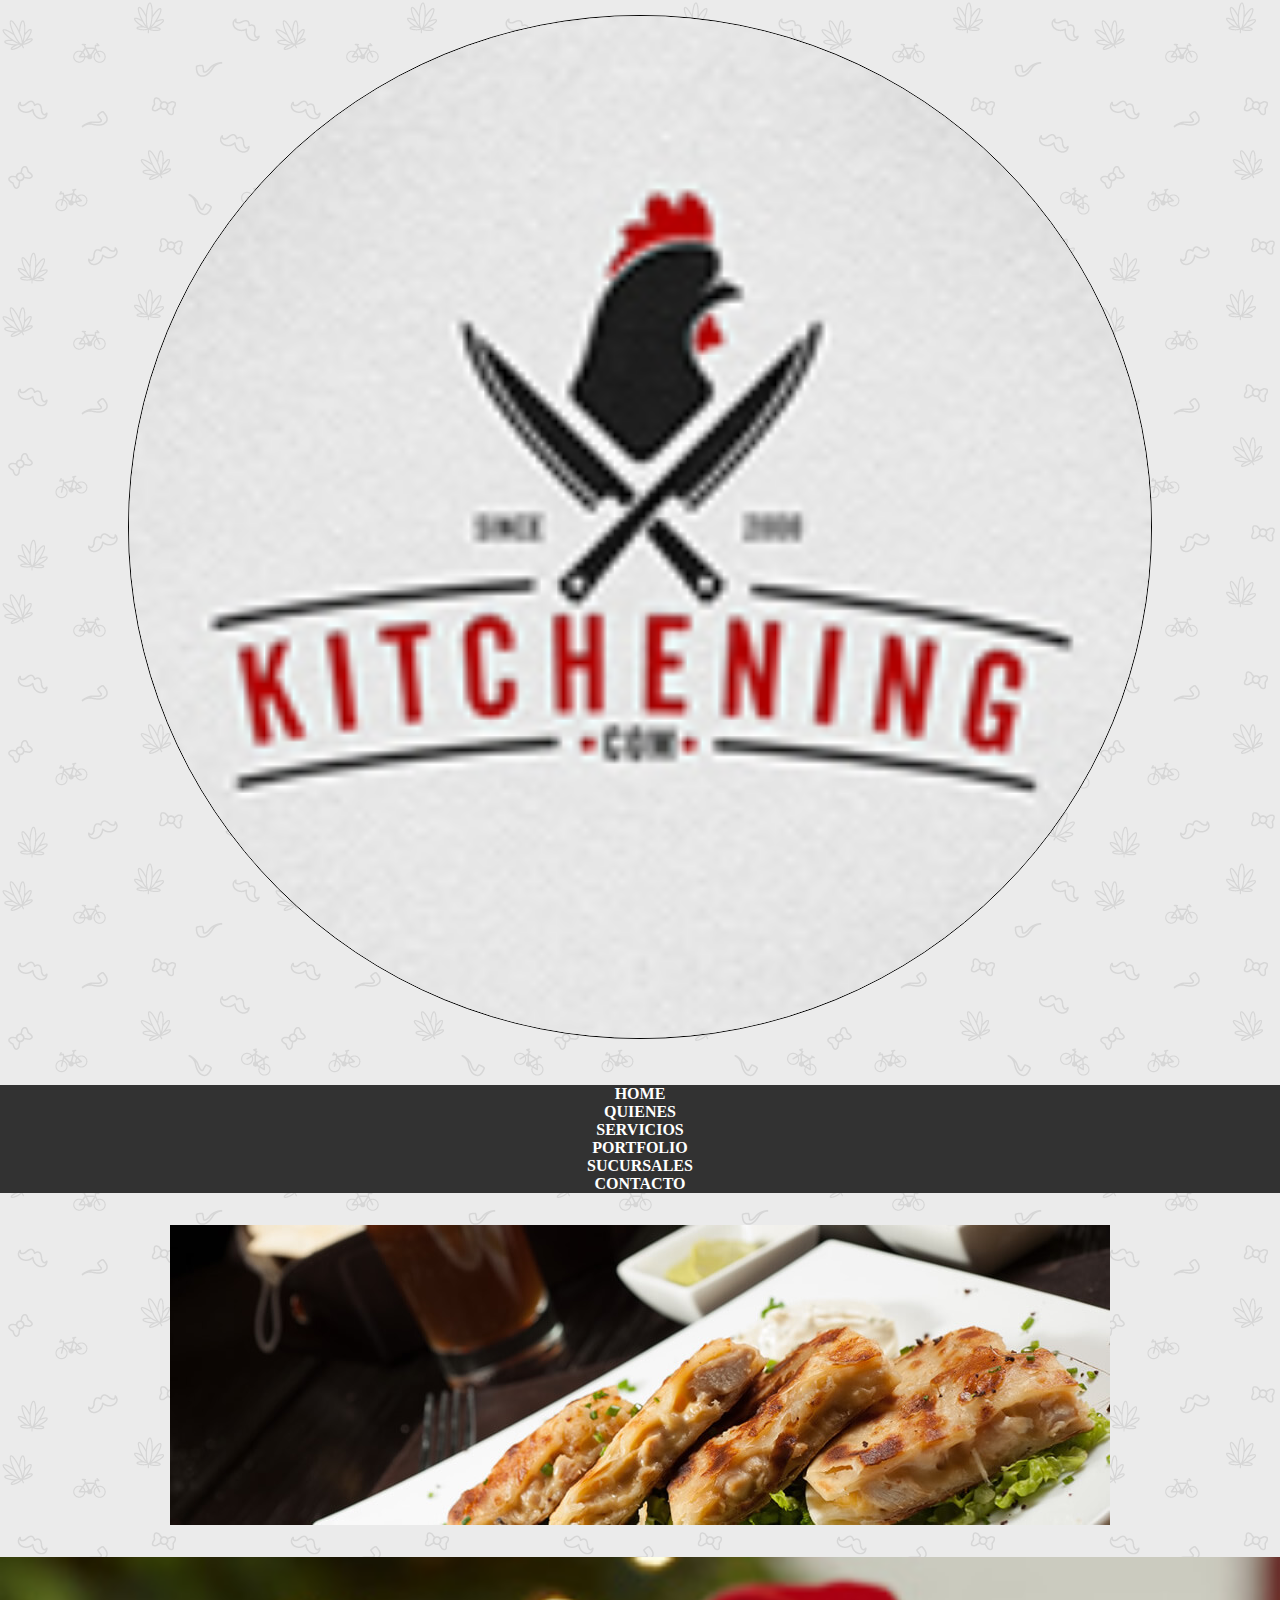
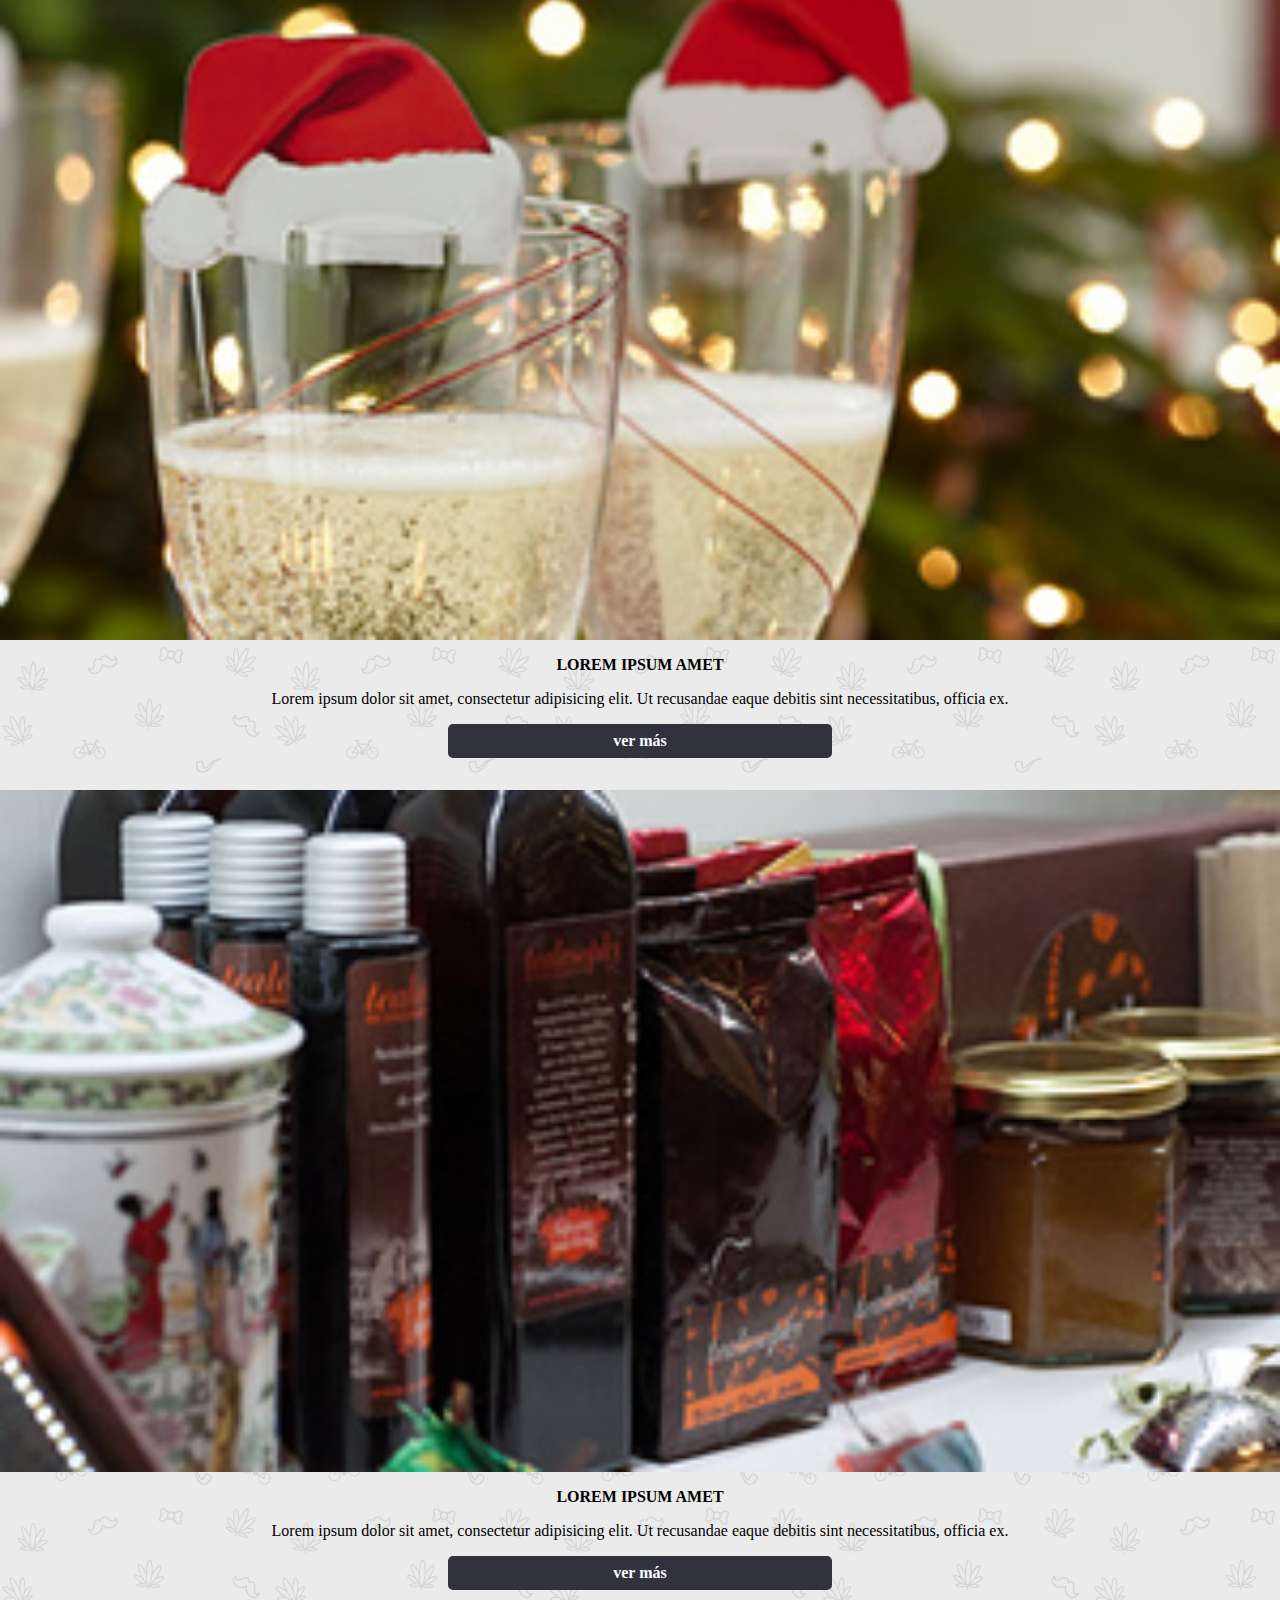
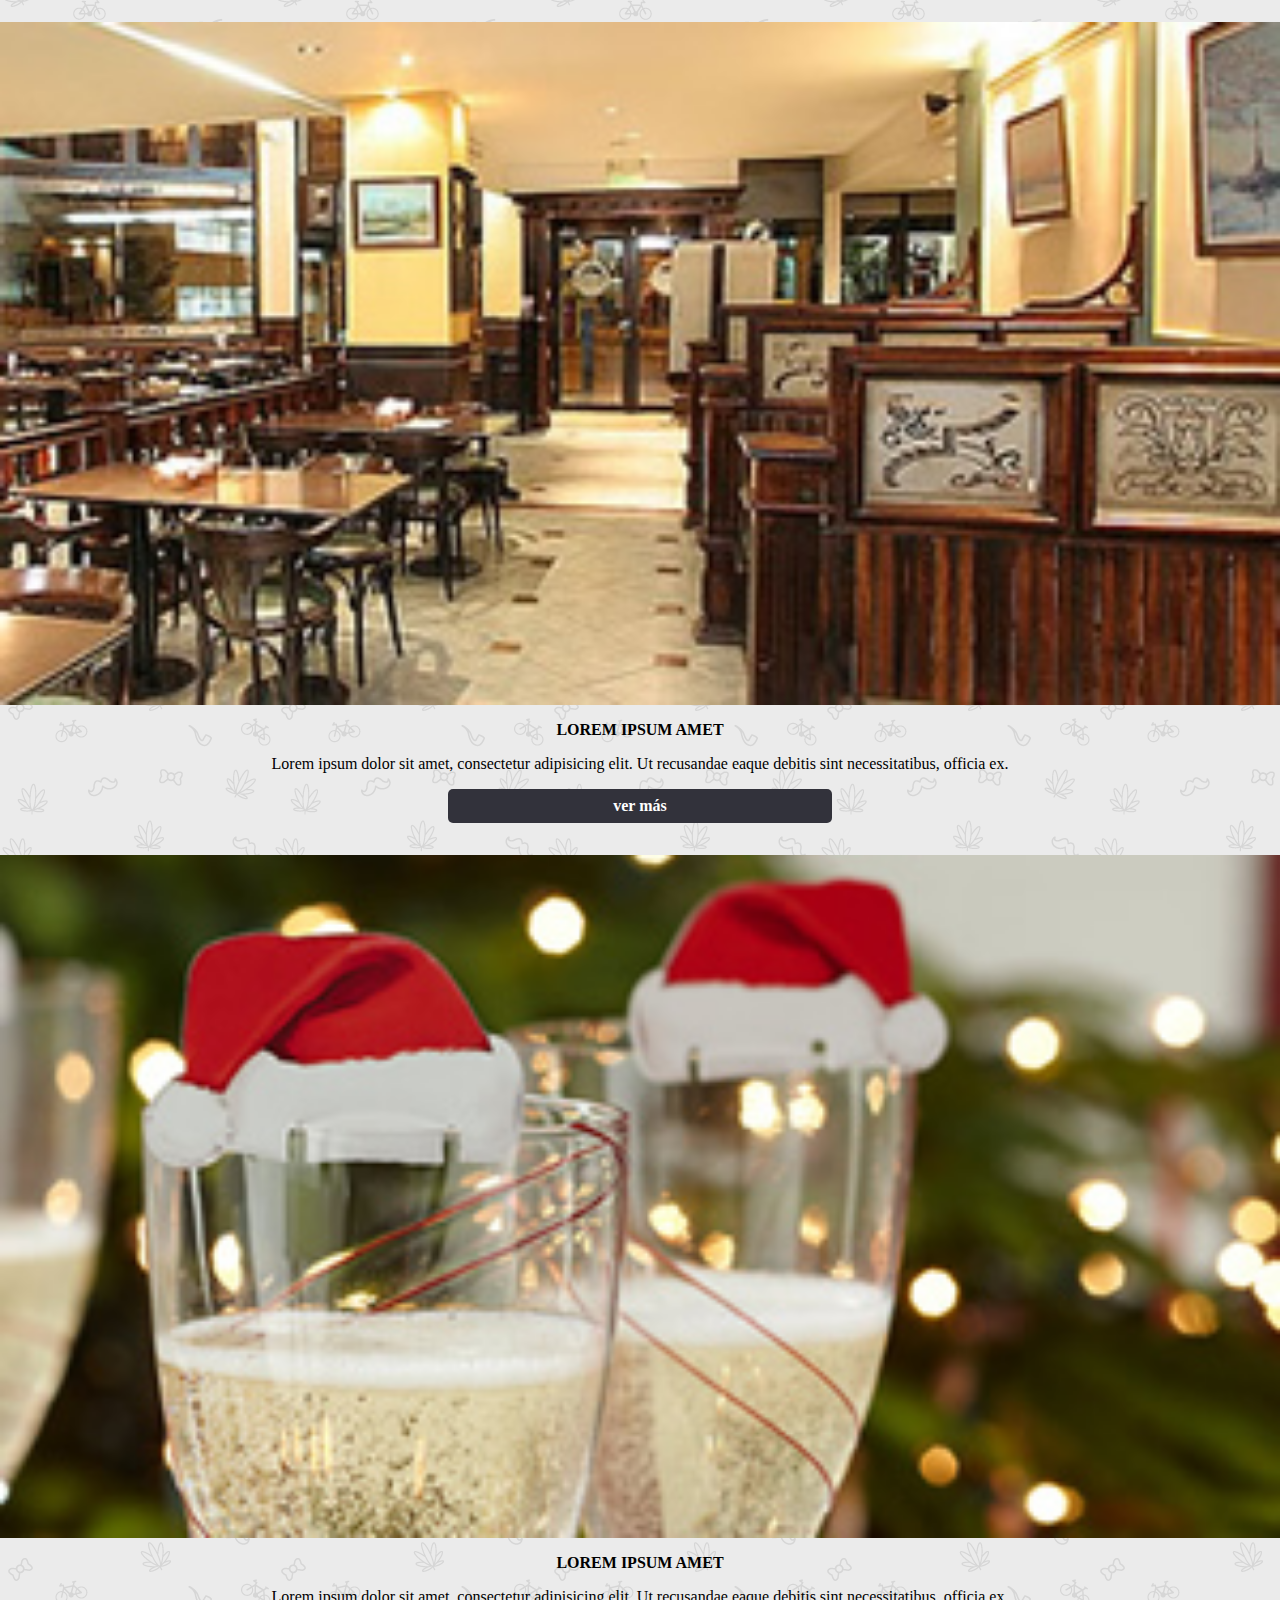
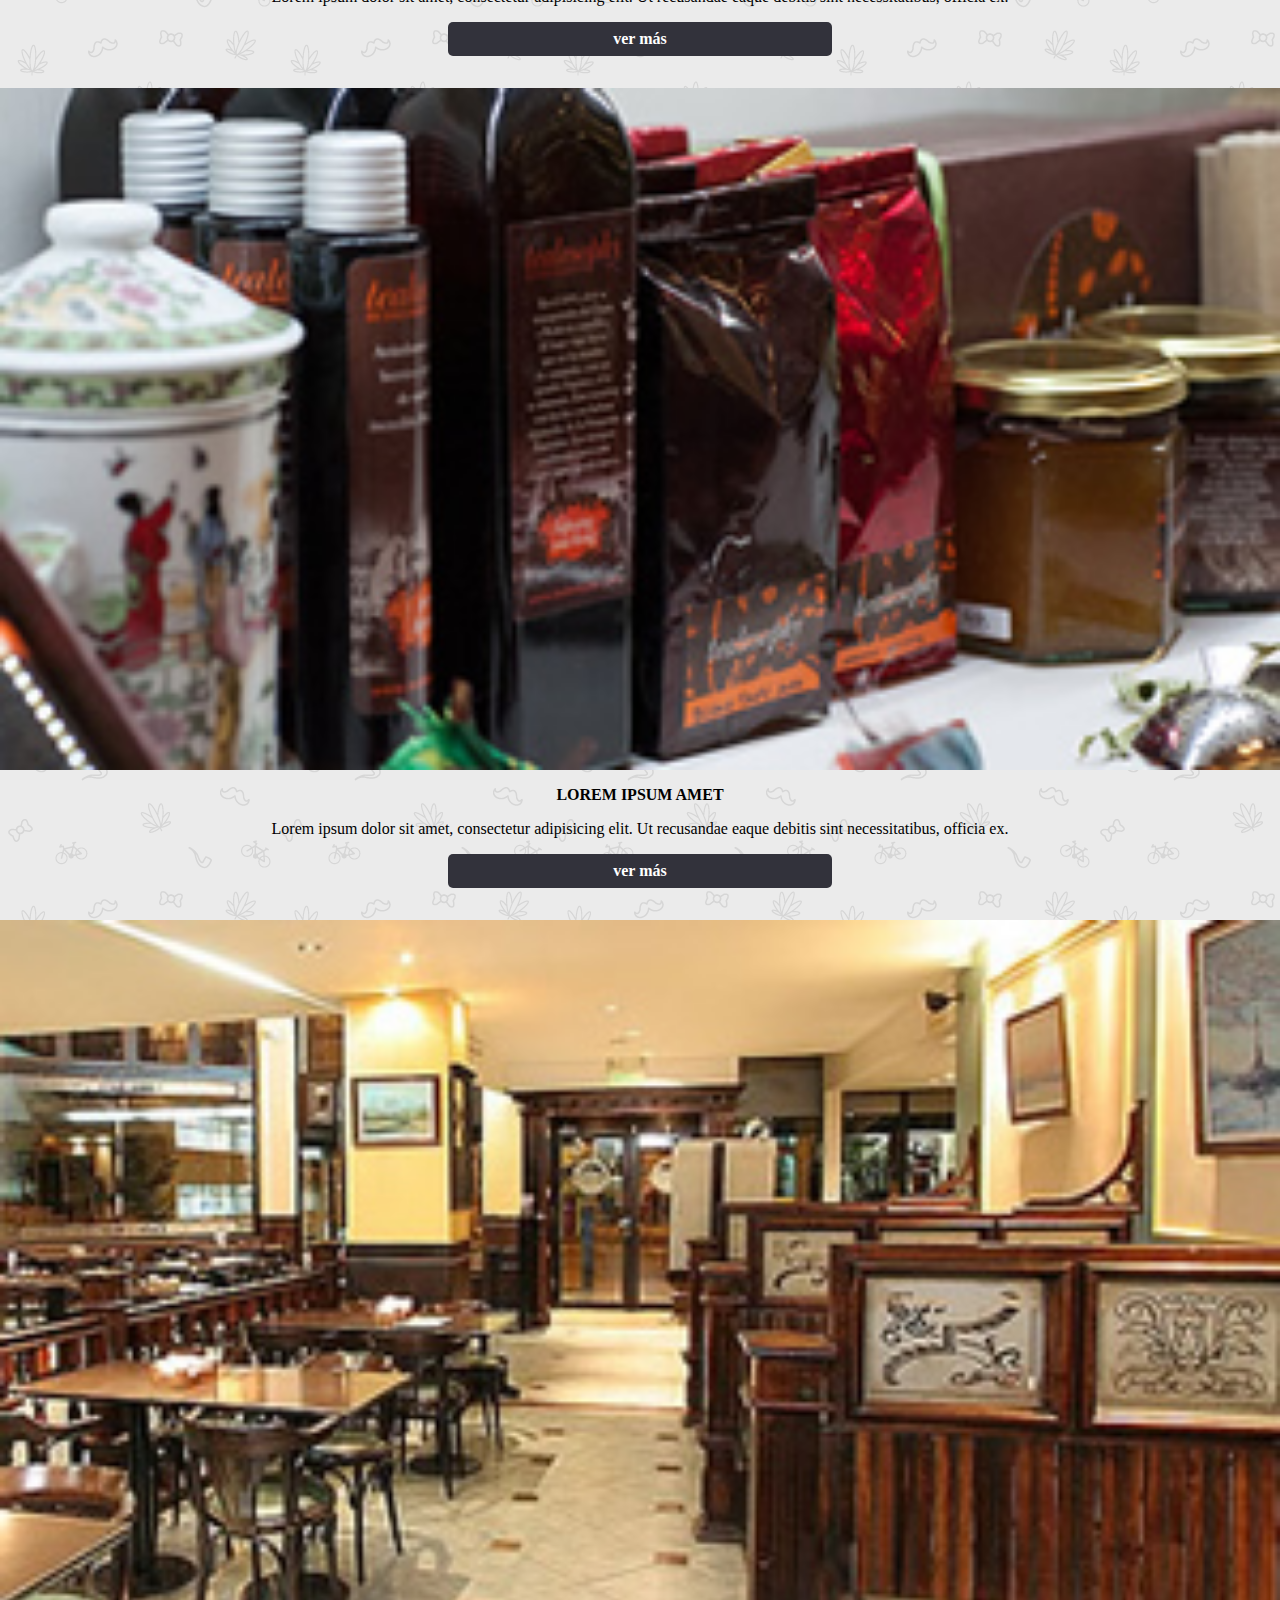
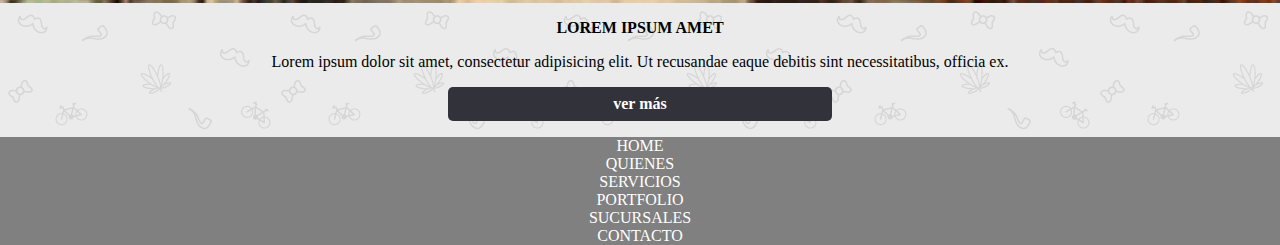
<file: Kitchening FlexBox/index2.html>
<!DOCTYPE html>
<html>
	<head>
		<meta charset="utf-8">
		<title>Responsive Web Design</title>
		<link rel="stylesheet" href="css/estilos2.css">
	</head>
	<body>

	<div class="container">

		<!-- cabecera -->
		<header class="main-header">
			<img src="img/logo.jpg" alt="logotipo" class="logo">

			<a href="#" class="toggle-nav">
				<span class="ion-navicon-round"></span>
			</a>

			<nav class="main-nav">
				<ul>
					<li><a href="#">home</a></li>
					<li><a href="#">quienes</a></li>
					<li><a href="#">servicios</a></li>
					<li><a href="#">portfolio</a></li>
					<li><a href="#">sucursales</a></li>
					<li><a href="#">contacto</a></li>
				</ul>
			</nav>
		</header>

		<!-- banner -->
		<section class="banner">
			<img src="img/img-banner.jpg" alt="banner">
		</section>

		<!-- productos -->
		<section class="vip-products">
			<article class="product">
				<img src="img/img-pdto-1.jpg" alt="pdto 01">
				<h2>Lorem ipsum amet</h2>
				<p>Lorem ipsum dolor sit amet, consectetur adipisicing elit. Ut recusandae eaque debitis sint necessitatibus, officia ex.</p>
				<a href="#">ver más</a>
			</article>
			<article class="product">
				<img src="img/img-pdto-2.jpg" alt="pdto 02">
				<h2>Lorem ipsum amet</h2>
				<p>Lorem ipsum dolor sit amet, consectetur adipisicing elit. Ut recusandae eaque debitis sint necessitatibus, officia ex.</p>
				<a href="#">ver más</a>
			</article>
			<article class="product">
				<img src="img/img-pdto-3.jpg" alt="pdto 03">
				<h2>Lorem ipsum amet</h2>
				<p>Lorem ipsum dolor sit amet, consectetur adipisicing elit. Ut recusandae eaque debitis sint necessitatibus, officia ex.</p>
				<a href="#">ver más</a>
			</article>
			<article class="product">
				<img src="img/img-pdto-1.jpg" alt="pdto 01">
				<h2>Lorem ipsum amet</h2>
				<p>Lorem ipsum dolor sit amet, consectetur adipisicing elit. Ut recusandae eaque debitis sint necessitatibus, officia ex.</p>
				<a href="#">ver más</a>
			</article>
			<article class="product">
				<img src="img/img-pdto-2.jpg" alt="pdto 02">
				<h2>Lorem ipsum amet</h2>
				<p>Lorem ipsum dolor sit amet, consectetur adipisicing elit. Ut recusandae eaque debitis sint necessitatibus, officia ex.</p>
				<a href="#">ver más</a>
			</article>
			<article class="product">
				<img src="img/img-pdto-3.jpg" alt="pdto 03">
				<h2>Lorem ipsum amet</h2>
				<p>Lorem ipsum dolor sit amet, consectetur adipisicing elit. Ut recusandae eaque debitis sint necessitatibus, officia ex.</p>
				<a href="#">ver más</a>
			</article>
		</section>

		<footer class="main-footer">
			<ul>
				<li><a href="#">home</a></li>
				<li><a href="#">quienes</a></li>
				<li><a href="#">servicios</a></li>
				<li><a href="#">portfolio</a></li>
				<li><a href="#">sucursales</a></li>
				<li><a href="#">contacto</a></li>
			</ul>
		</footer>
	</div>

	</body>
</html>
</file>
<file: clase 7/css/estilos.css>
/*  RESOLUCIONES MEDIA QUERY
    320 mobile
    680 tablet */

*{
    box-sizing: border-box;
    border: 0%;
    margin: 0%;
    padding: 0%;
}

.container{
    display: block;
    margin: 0 auto; /* Para que se centre en la página */
    max-width: 1180px;
}

.logo{
    border-radius: 50%; /* para que sea un círculo perfecto */
    display: block;
    margin: 0.938em auto 1.875em;
    width: 11.250em;
}

.main-header{}

.main-nav{
    /* padding: 1.250em; */
}

.main-nav ul{
    list-style-type: none;
    overflow: hidden;
}

.main-nav li{
    background-color: rgb(71, 71, 71);
    display: inline-block;
    float: left;
    font-weight: bolder;
    height: 3.125em;
    margin-right: 1.250em;
    padding: 1em;
    position: relative;
    text-align: center;
    width: 11.250em;
}

.main-nav li:last-child{
    margin-right: 0;
}

.main-nav a{
    color: white;
    text-decoration: none;
    text-transform: uppercase;
}

.banner img{
    display: block;
    margin: 1.250em auto 1.875em;
    width: 73.750em;
    position: relative;
}

.product{
    display: inline-block;
    /* margin: 0 0.625em 1.875em; */
    width: 23.750em;
    max-width: 23.750em;
}

.product:nth-child(3n+1){
    margin-right: 0;
}

.product img{
    width: 23.750em;
}

body{
    background-image: url("../img/bg-body.png");
    font-family: Arial, Helvetica, sans-serif;
}

h2{
    margin: 0.625em 0 0.625em 0;
}
</file>
<file: clase 8/css/estilos.css>
*{
    box-sizing: border-box;
}

body{
    background-image: url(../img/bg-body.png);
    font-family: Arial, Helvetica, sans-serif;
}

.flex-container{
    display: flex;
    flex-direction: column;
    align-items: center;
}

.main-header{
    display: flex;
    flex-direction: column;
    align-items: center;
    width: 1180px;
}

.logo{
    border: 1px solid gray;
    border-radius: 50%;
    margin-bottom: 15px;
    margin-top: 15px;
    width: 180px;
}

.main-nav{
    display: flex;
    justify-content: space-between;
    margin: 15px 0px 10px 0px;
    width: 100%;
}

.main-nav a{
    background-color: darkgrey;
    color: white;
    padding: 15px 0px 15px 0px;
    text-align: center;
    text-decoration: none;
    text-transform: uppercase;
    width: 180px;
}

.main-nav a:hover{
    background-color: rgb(200, 0, 0);
    color: black;
    font-weight: bolder;
}

.banner img{
    margin-top: 15px;
    width: 1180px;
}
</file>
<file: clase 7/responsive/css/estilos.css>
*{
    box-sizing: border-box;
    text-align: center;
}
body{
    background: #333333;
}

article {
    float: left;
    background: #ffffff;
    padding: 15px;
    height: auto;
    /*Aquí puedes jugar con esto para que veas como se desborda todo
    al pasar la medida que tolera el ancho de la pagina
    recuerda que el margen se suma aunque tengas box-sizen:border-bor
    lo que es el padding y el border no se suma, este se suma por
    dentro del elemento*/
/*    width: 31%;*/
    /*Como pueden notar todo lo estoy trabajando con %
    de esta forma apoyo al trabajo responsive*/
    margin: 1%;
    
    
}

img{
    max-width: 100%;
}
/*Aquí le incorporé lo de la clase 7 para que mis 
alumnos vean como se puede utilizar el pseudo elemento 
::after ó ::before*/
p.chevrolet:hover::after{
    content: url(../imagenes/logo_chevrolet.jpg); 
       
}
p.ford:hover::after{
    content: url(../imagenes/logo_ford.jpg); 
   
}

p.toyota:hover::after{
    content: url(../imagenes/logo_toyota.jpg); 
}
/*Al final de mi css escribo mis medias queries*/
@media (min-width:320px){
    body{
        background: green;

    }
    article {
        width: 100%;
    }
}

@media (min-width:720px){
    body{
        background: blue;
    }
    article {
        /*Aqui pueden ver como le resto el margen de 1% de cada lado
        Varien esto o jueguen con esto para que vean el efecto*/
        width: 48%;
    }
}
@media (min-width:1200px){
    body{
        background:red;
    }
    article {
        width: 31%;
    }
}
</file>
<file: formulario1/css/estilos.css>
*{
    box-sizing: border-box;
    text-align: center;
}
body{
    background: #333333;
}

article {
    float: left;
    background: #ffffff;
    padding: 15px;
    height: auto;
    /*Aquí puedes jugar con esto para que veas como se desborda todo
    al pasar la medida que tolera el ancho de la pagina
    recuerda que el margen se suma aunque tengas box-sizen:border-bor
    lo que es el padding y el border no se suma, este se suma por
    dentro del elemento*/
/*    width: 31%;*/
    /*Como pueden notar todo lo estoy trabajando con %
    de esta forma apoyo al trabajo responsive*/
    margin: 1%;
    
    
}

img{
    max-width: 100%;
}
/*Aquí le incorporé lo de la clase 7 para que mis 
alumnos vean como se puede utilizar el pseudo elemento 
::after ó ::before*/
p.chevrolet:hover::after{
    content: url(../imagenes/logo_chevrolet.jpg); 
       
}
p.ford:hover::after{
    content: url(../imagenes/logo_ford.jpg); 
   
}

p.toyota:hover::after{
    content: url(../imagenes/logo_toyota.jpg); 
}
/*Al final de mi css escribo mis medias queries*/
@media (min-width:320px){
    body{
        background: green;

    }
    article {
        width: 100%;
    }
}

@media (min-width:720px){
    body{
        background: blue;
    }
    article {
        /*Aqui pueden ver como le resto el margen de 1% de cada lado
        Varien esto o jueguen con esto para que vean el efecto*/
        width: 48%;
    }
}
@media (min-width:1200px){
    body{
        background:red;
    }
    article {
        width: 31%;
    }
}
</file>
<file: formulario1/css/master.css>
#textoarea{
    resize: both;
    max-width: 400px;
    max-height: 50px;
    min-height: 50px;
    min-width: 300px;
  }
</file>
<file: Kitchening FlexBox/css/estilos2.css>
*{
    box-sizing: border-box;
    margin: 0 auto;
    padding: 0;
    font-size: 16px;
}

body{
    background-image: url("../img/bg-body.png");
}

.container{
    display: flex;
    flex-direction: column;
    width: 100%;
}

.logo{
    border-radius: 50%;
    border: 1px solid black;
    display: flex;
    margin: 0.938em auto 1.875em;
    width: 80%;
}

.main-header {
    display: flex;
    flex-direction: column;
    width: 100%;
}

.main-nav{
    display: flex;
    flex-direction: column;
    padding: 1em 0 1em 0;
    width: 100%;
}

.main-nav ul{
    display: flex;
    flex-direction: column;
    list-style-type: none;
    width: 100%
}

.main-nav li{
    
    display: flex;
    flex-direction: column;
    padding: 1em auto 1em auto;
    width: 100%;
}

/*.main-nav ul li:hover{
    background-color: rgb(255, 100, 100);
}*/

.main-nav a{
    background-color: rgb(50, 50, 50);
    color: white;
    display: flex;
    flex-direction: column;
    font-weight: bolder;
    padding: 1em auto 1em auto;
    text-align: center;
    text-decoration: none;
    text-transform: uppercase;
    width: 100%;
}

.main-nav a:hover{
    background-color: white;
    color: rgb(200, 0, 0);
    font-size: 1.2em;
}

.banner img{
    display: flex;
    padding: 1em 0 1em 0;
}

.vip-products{
    display: flex;
    flex-direction: column;
    width: 100%;
}

.product{
    display: flex;
    flex-direction: column;
    padding: 0.5em 0 0.5em 0;
    width: 100%;
}

.product img{
    display: flex;
    flex-direction: column;
    padding: 0.5em 0 0.5em 0;
    width: 100%;
}

.product h2{
    font-weight: bolder;
    text-transform: uppercase;
    padding: 0.5em 0 0.5em 0;
}

.product p{
    text-align: center;
    padding: 0.5em 0 0.5em 0;
    width: 100%;
}

.product a{
    background-color: rgb(50, 50, 59);
    border-radius: 5px;
    color: white;
    font-weight: bold;
    margin: 0.5em auto 0.5em auto;
    padding: 0.5em 0 0.5em 0;
    text-align: center;
    text-decoration: none;
    width: 30%;
}

.product a:hover{
    background-color: rgb(120, 0, 0);
    font-size: 1.1em;
}

.main-footer{
    display: flex;
    flex-direction: column;
    width: 100%;
}

.main-footer ul{
    display: flex;
    flex-direction: column;
    list-style-type: none;
    width: 100%;
}

.main-footer li{
    display: flex;
    flex-direction: column;
    
    width: 100%;
}

.main-footer a{
    background-color: grey;
    color: white;
    display: flex;
    flex-direction: column;
    text-align: center;
    text-decoration: none;
    text-transform: uppercase;
    width: 100%;
}

.main-footer a:hover{
    background-color: black;
    color: red;
    font-size: 1.2em;
}
</file>
<file: clase 8/Practica FlexBox/css/estilos.css>
/* Reset minimo, las reglas en cada tag se describen 
 por si mismas (= 
 Pueden copiar y pegar el contenido al principio 
 de la hoja de estilos principal */

html {
    box-sizing: border-box;
    font-size: 16px;
}

*, *:before, *:after {
    box-sizing: inherit;
}

body, h1, h2, h3, h4, h5, h6, p, ol, ul {
    margin: 0;
    padding: 0;
    font-weight: normal;
}

ol, ul {
    list-style: none;
}

img {
    max-width: 100%;
    height: auto;
}

.container{
    border: 1px solid black;
    display: flex;
    flex-direction: column;
    margin: 0 auto;
    max-width: 420px;
}

.card{
    align-items: center;
    background-color: white;
    border-radius: 3%;
    display: flex;
    flex-direction: column;
    margin: 5%;
    max-width: 100%;
}

.card-data{
    display: flex;
    flex-direction: column;
    width: 100%;

}

.card-data a{
    background-color: gray;
    border-radius: 3%;
    color: white;
    font-weight: normal;
    /* height: 30px; */
    text-decoration: none;
    width: 150px;
}

.card-data h2, p, a{
    /* display: flex; */
    margin: 5%;
}

.card-image{
    display: flex;
    flex-direction: column;
    justify-content: space-between;
    margin: 10% 0% 5% 0%;
    width: 90%;
}

.card-image img{
    border-radius: 50%;
}

.social-media{
    display: flex;
    justify-content: space-between;
    padding: 5% 0% 5% 0%;
    width: 100%;
}

body{
    background-image: url(../images/bg-body.png);
}

h2{
    font-weight: bolder;
}
</file>
